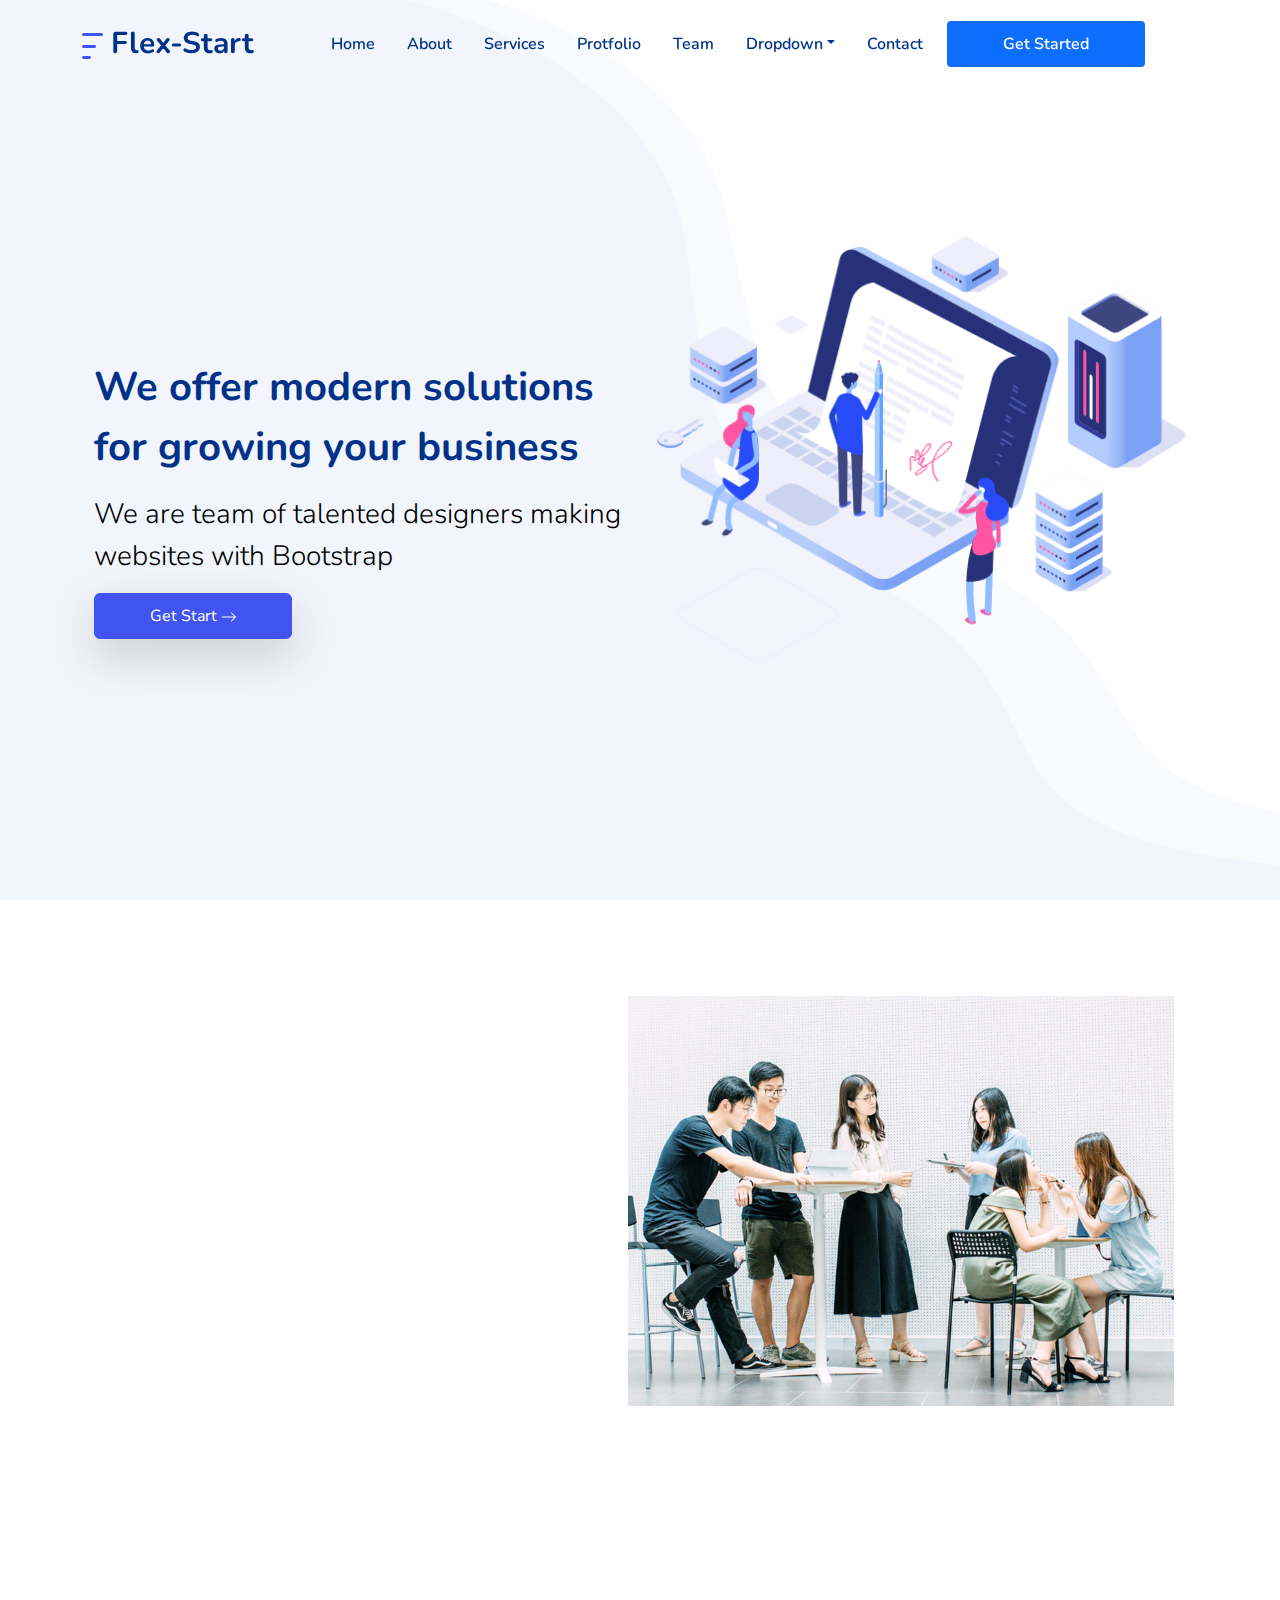
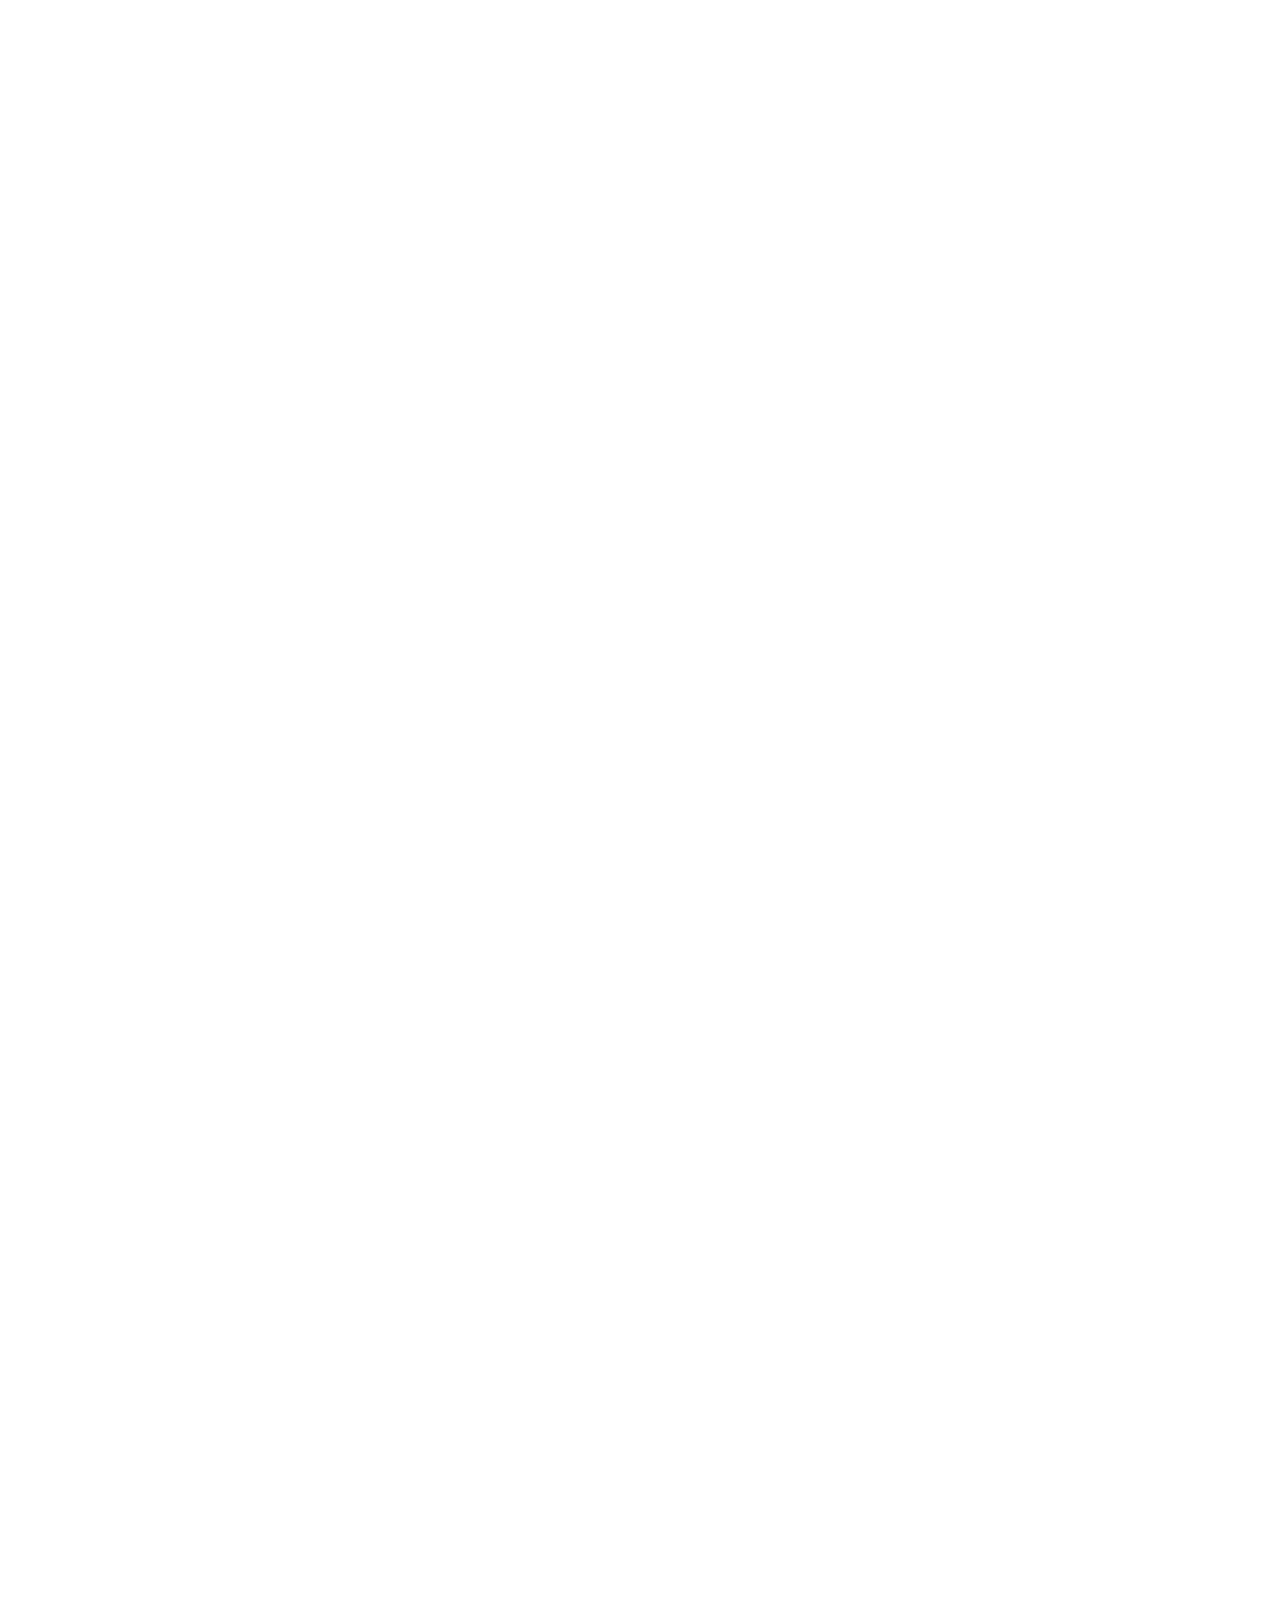
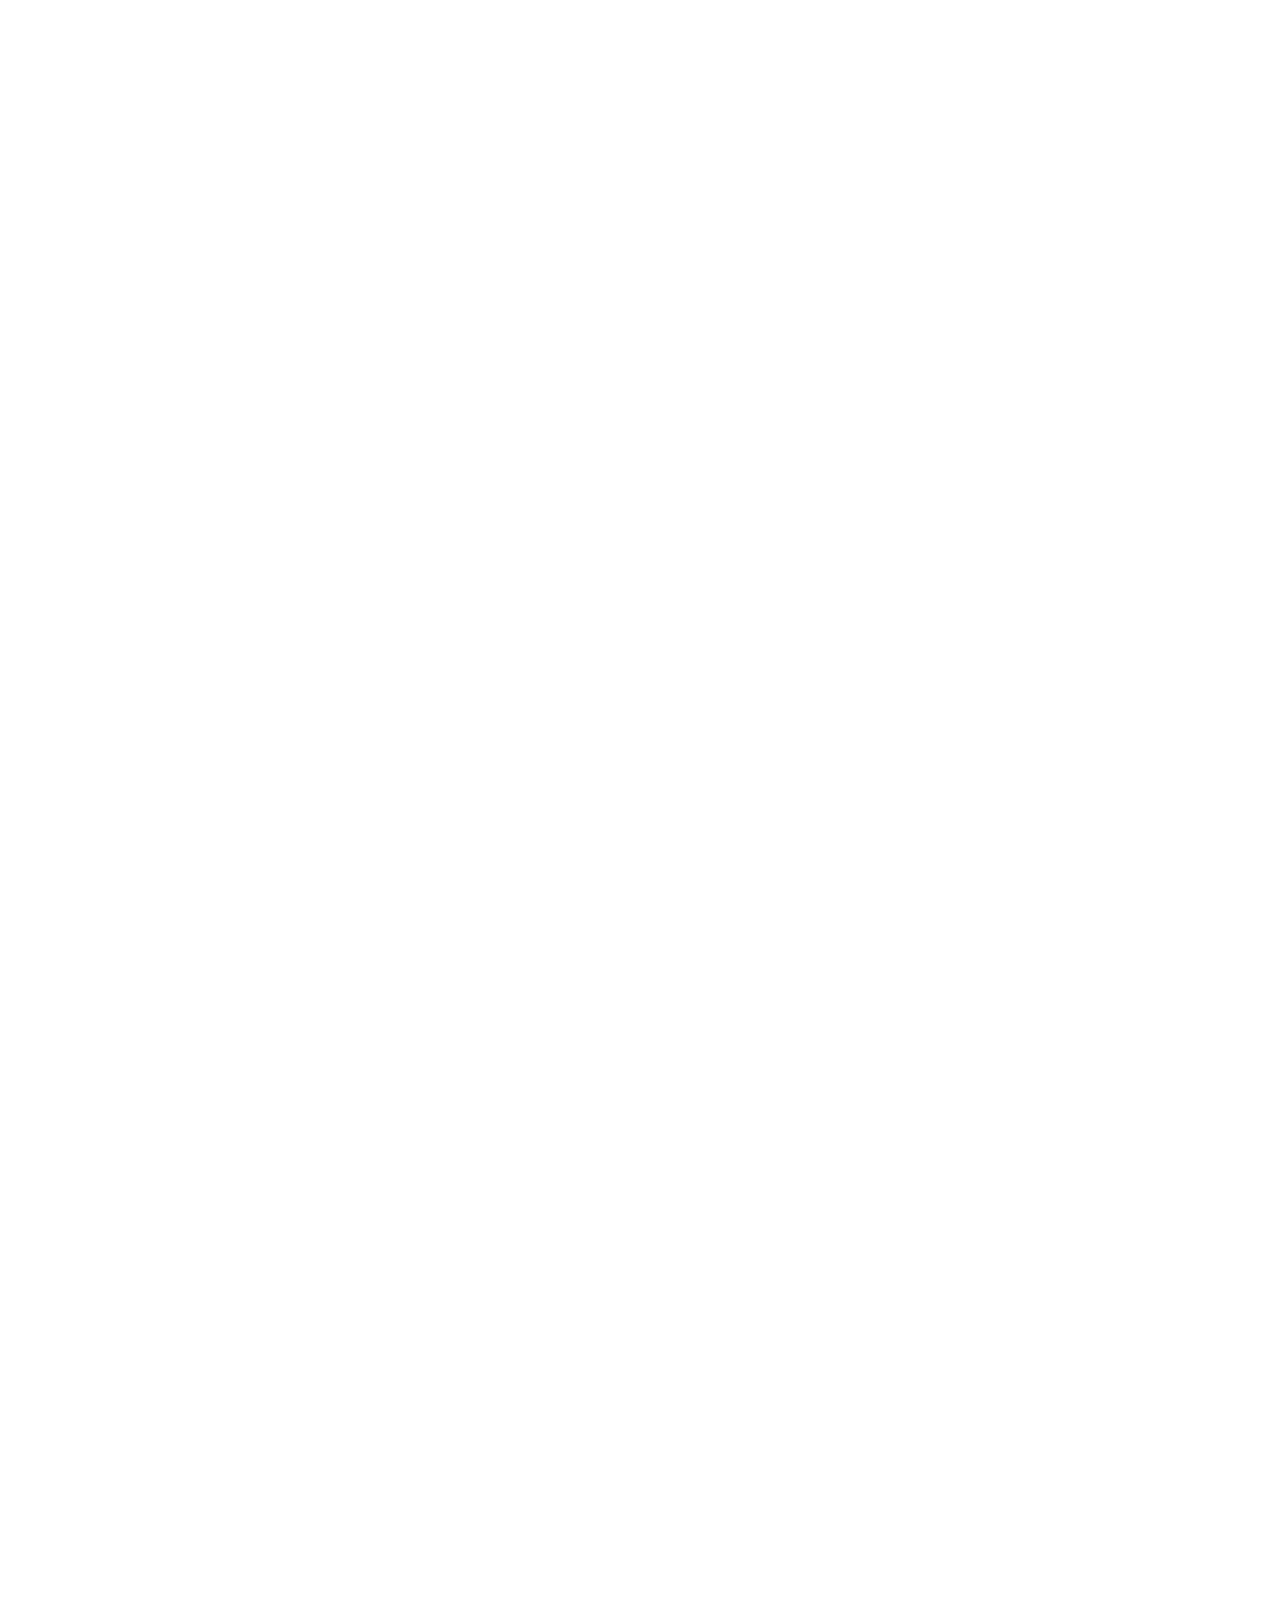
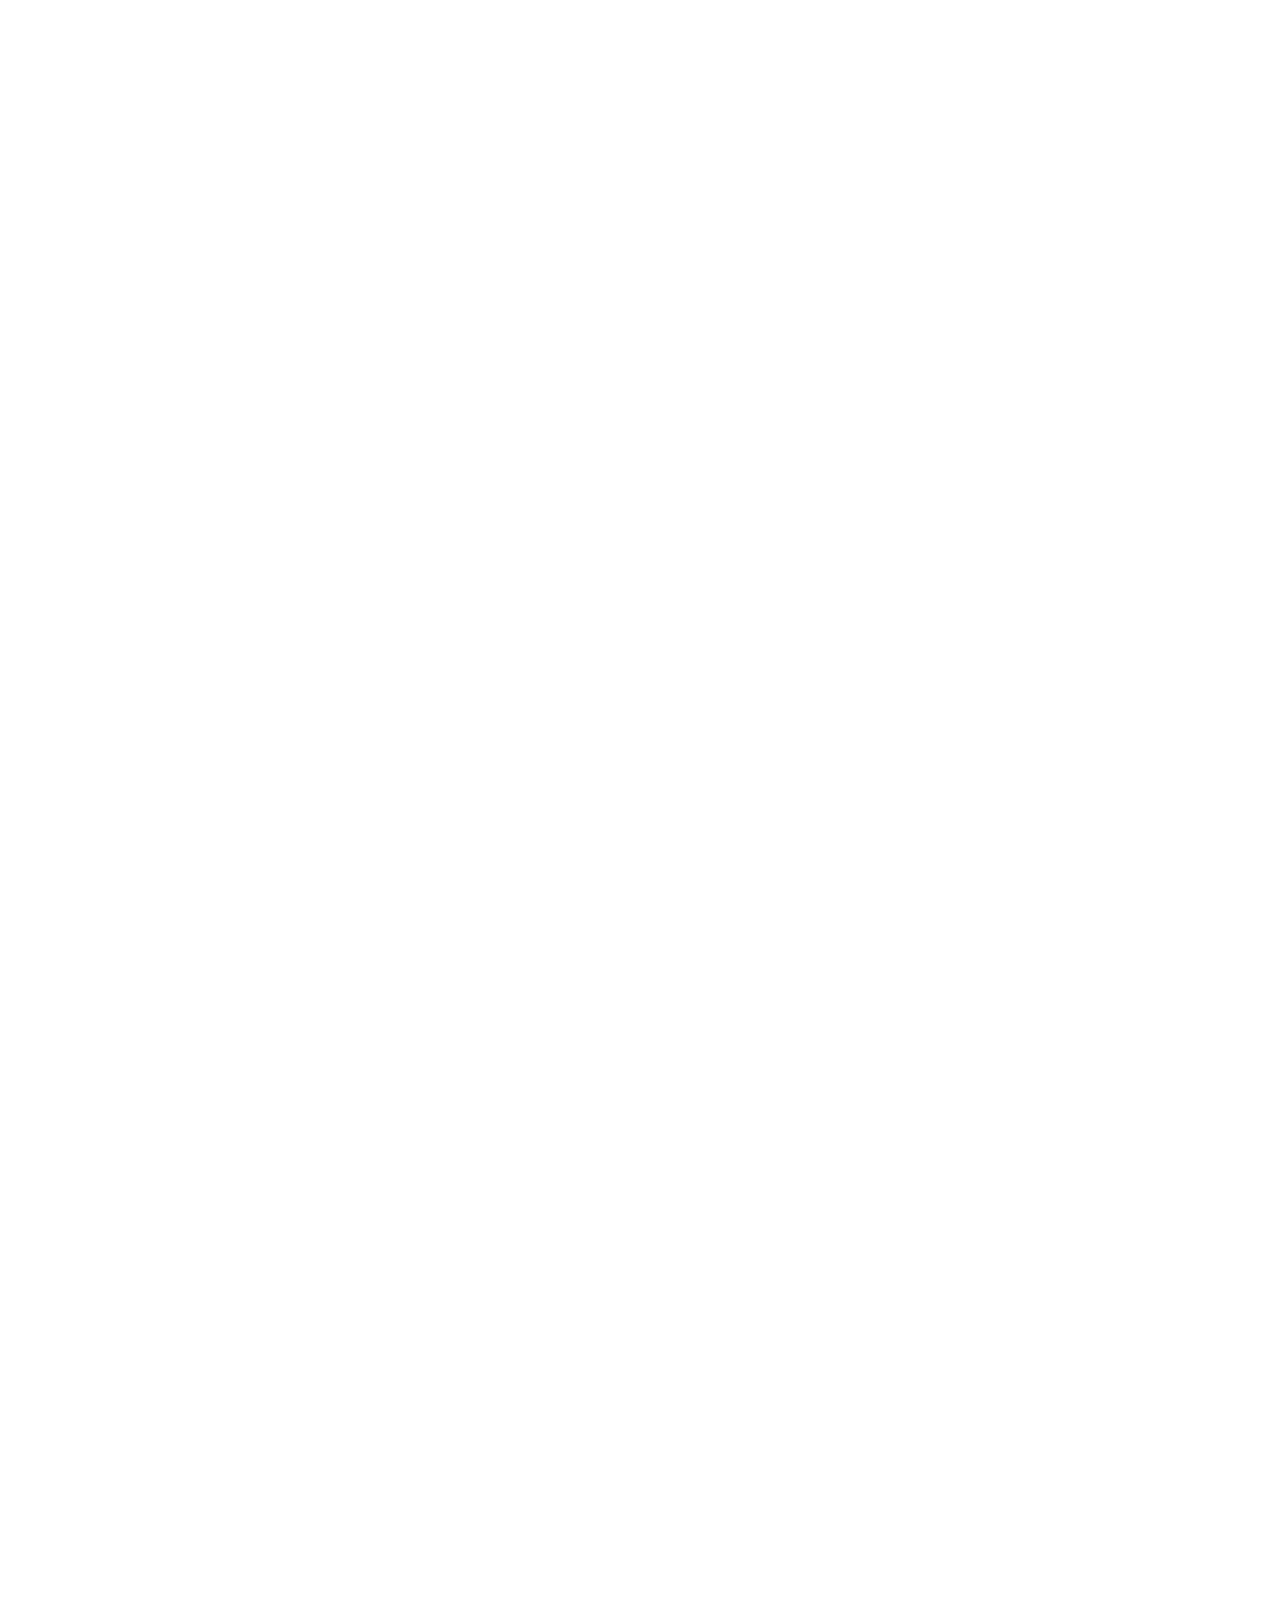
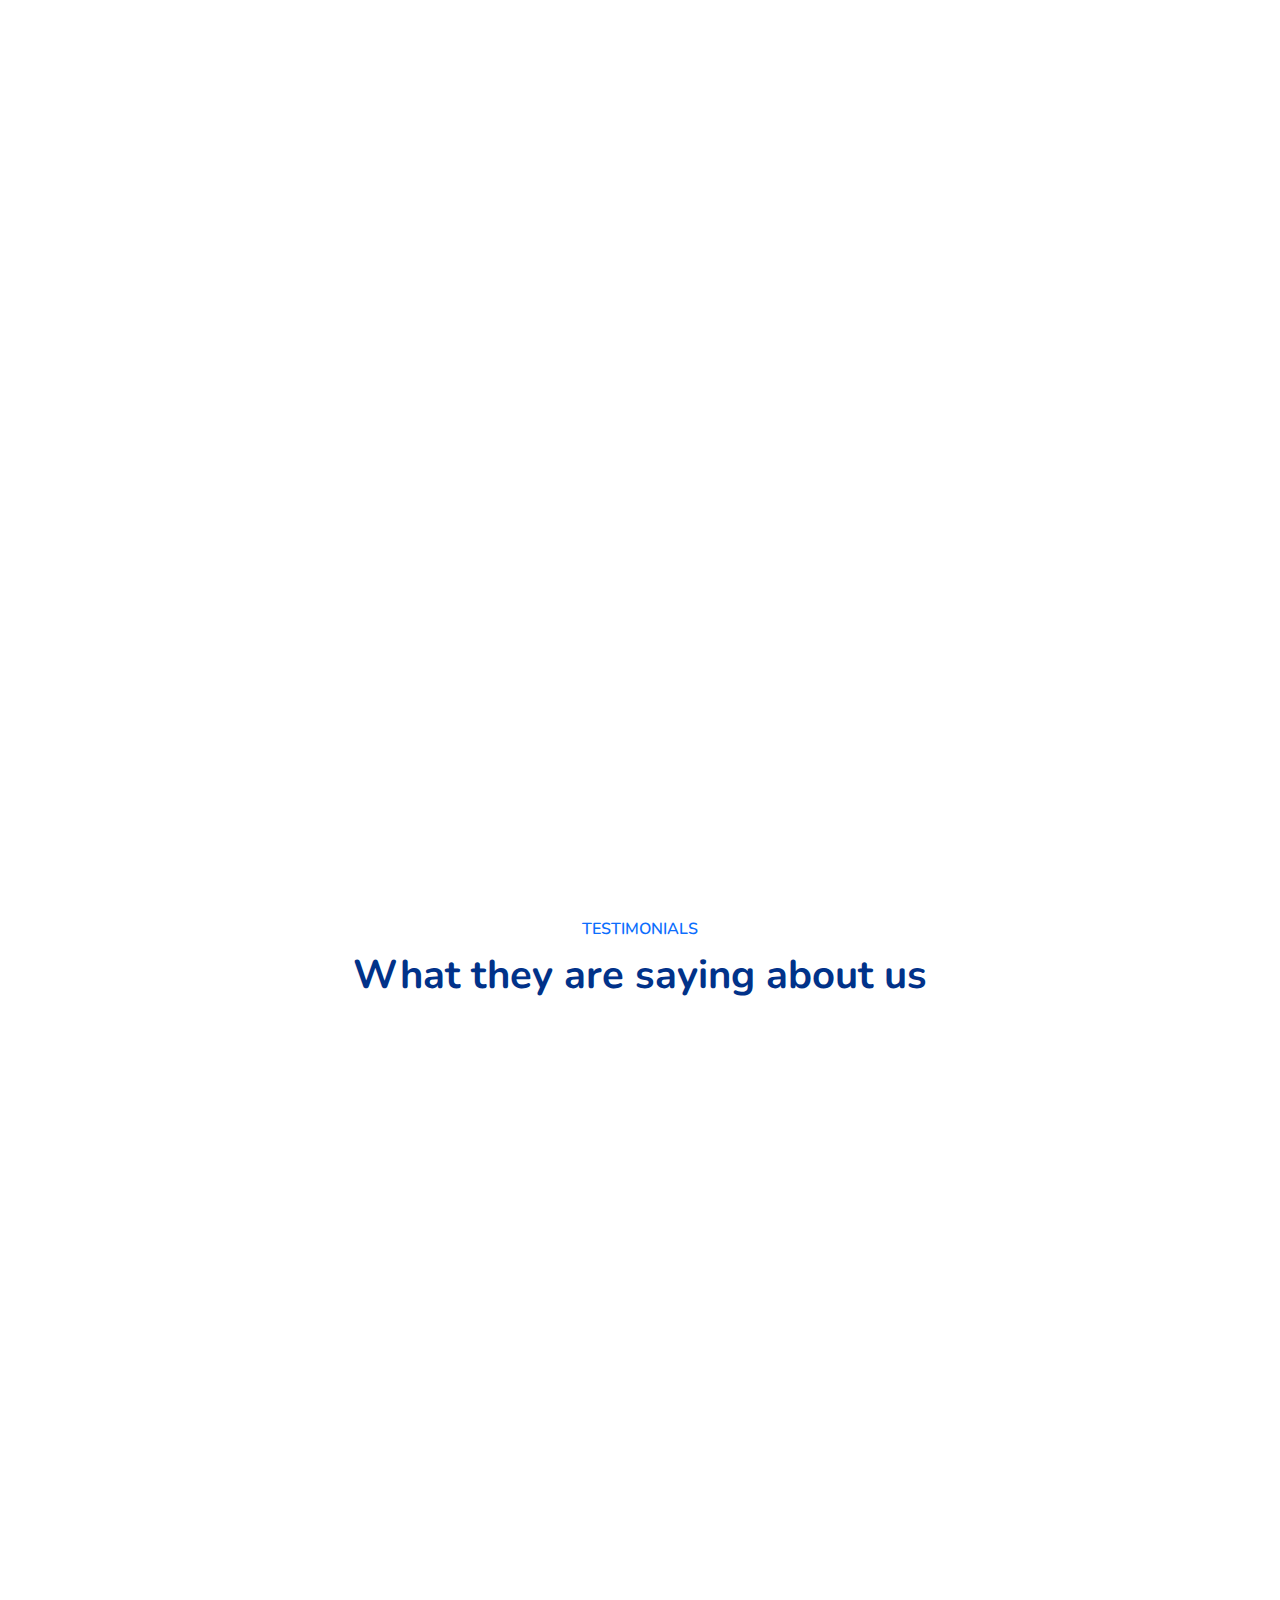
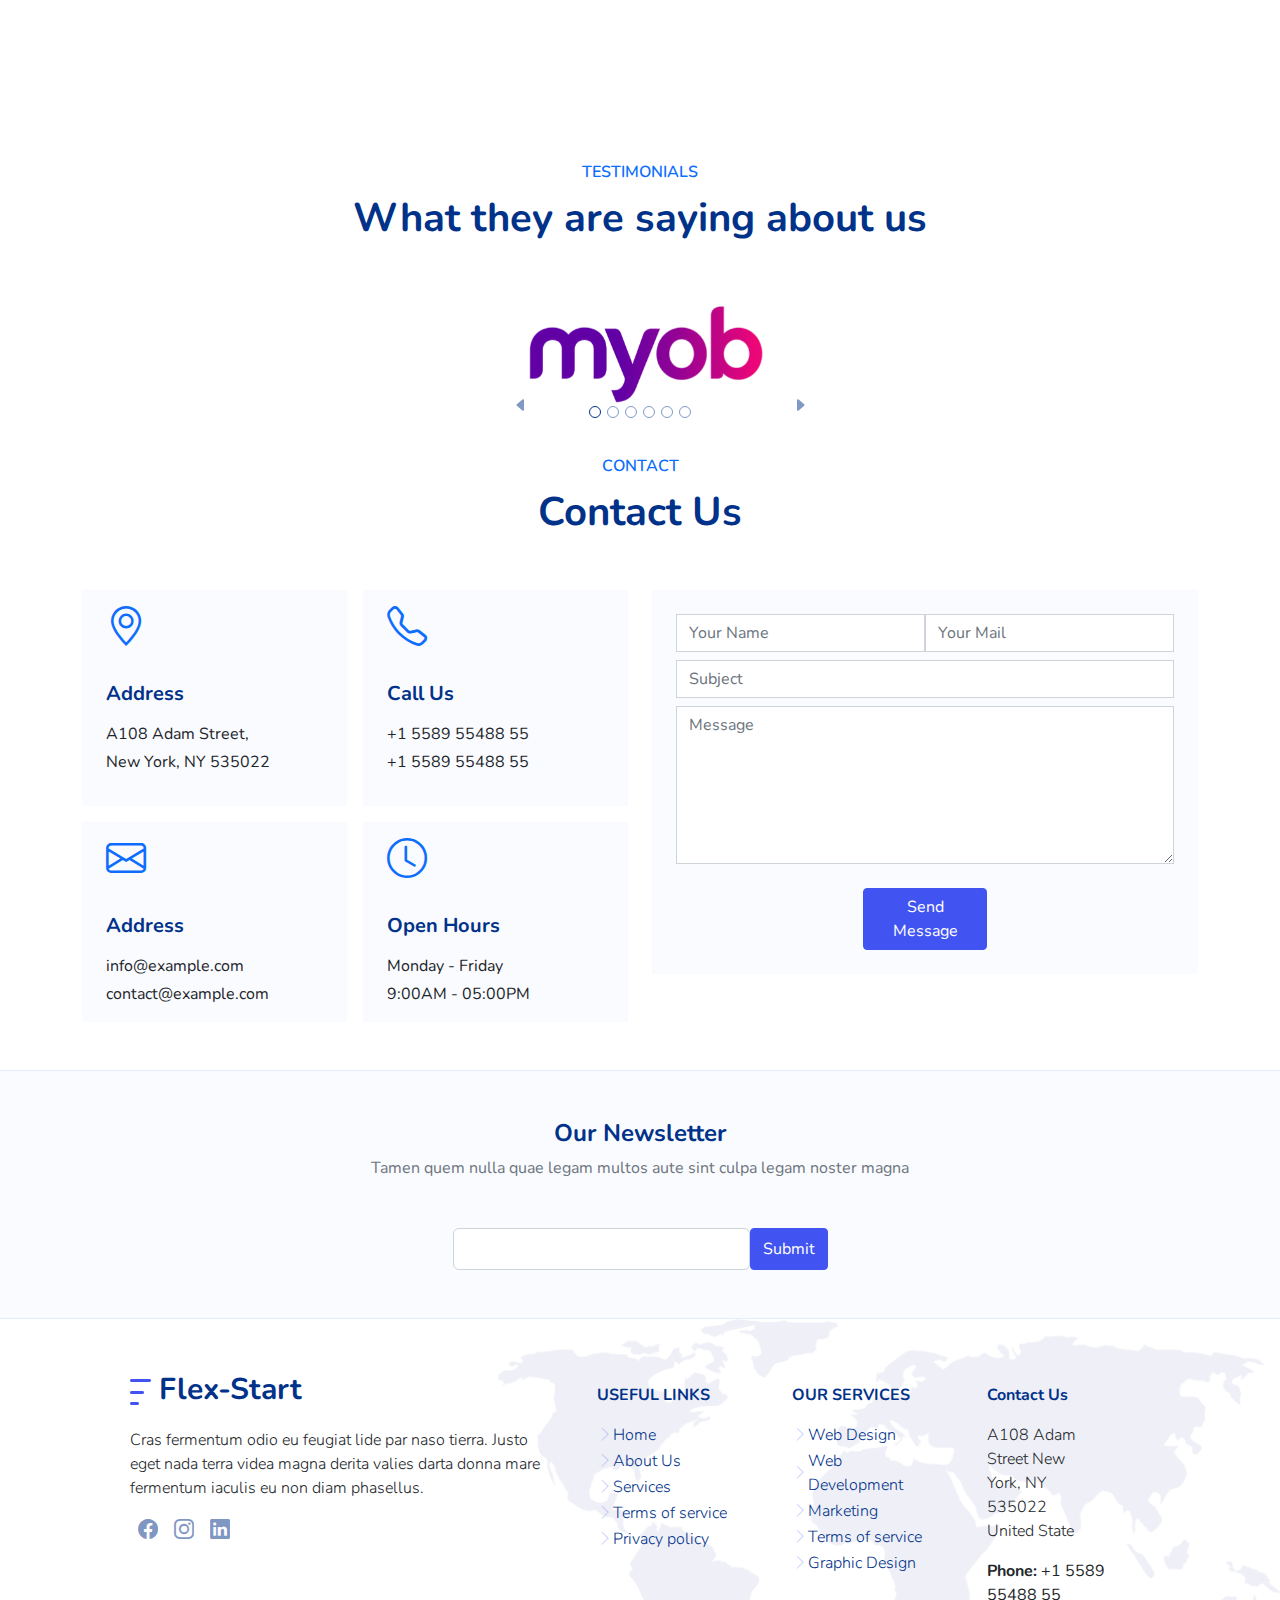
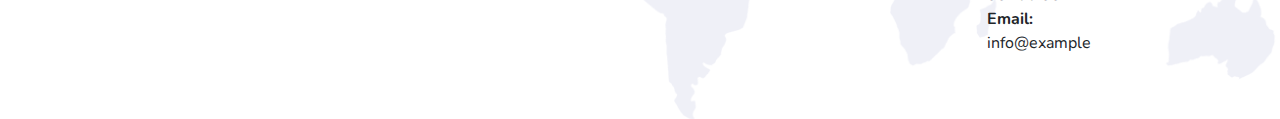
<file: index.html>
<!DOCTYPE html>
<html lang="en">
<head>
    <meta charset="UTF-8">
    <title>Bootstrap 5</title>
    <link href="https://cdn.jsdelivr.net/npm/bootstrap@5.2.0/dist/css/bootstrap.min.css" rel="stylesheet" integrity="sha384-gH2yIJqKdNHPEq0n4Mqa/HGKIhSkIHeL5AyhkYV8i59U5AR6csBvApHHNl/vI1Bx" crossorigin="anonymous">
  <link href="https://fonts.googleapis.com/css?family=Open+Sans:300,300i,400,400i,600,600i,700,700i|Nunito:300,300i,400,400i,600,600i,700,700i|Poppins:300,300i,400,400i,500,500i,600,600i,700,700i" rel="stylesheet">
  <link href="https://cdn.jsdelivr.net/npm/bootstrap-icons@1.3.0/font/bootstrap-icons.css" rel="stylesheet">

  <link rel="stylesheet" href="scss/main.css">
<link rel="stylesheet" href="style.css">

<link href="https://unpkg.com/aos@2.3.1/dist/aos.css" rel="stylesheet">





  </head>

<body>
  <a href="#" class="position-fixed bottom-0 d-flex justify-content-center align-items-center end-0 m-3 bg-primary p-2 px-3 rounded-2 scrollbutton" style="
  z-index: 2;
  transition: 1s;
 opacity: 0;">
  <i class="bi bi-arrow-up text-white"></i>
 </a>
  <nav class="navbar navbar-expand-lg   p-3 fixed-top mb-5">
    <div class="container ">

   
        <a class="navbar-brand fw-bold text-dark" href="#">
          <img src="img/logo.png" style="width:21px height=26px" alt="">
          Flex-Start
        </a>
        <button class="navbar-toggler navbar-button  getstartabout border-0" type="button" data-bs-toggle="collapse" data-bs-target="#navbarSupportedContent" aria-controls="navbarSupportedContent" aria-expanded="false" aria-label="Toggle navigation">
          <span class="navbar-toggler-icon text-dark "></span>
        </button>
        <div class="collapse navbar-collapse" id="navbarSupportedContent">

        <ul class="navbar-nav me-auto mb-2 mb-lg-0 text-dark ms-auto align-items-center ">
          <li class="nav-item">
            <a class="nav-link fw-semibold mx-2 linkb" aria-current="page" href="#">Home</a>
          </li>
          <li class="nav-item">
            <a class="nav-link fw-semibold mx-2 linkb" href="#about">About</a>
          </li>
          <li class="nav-item">
            <a class="nav-link fw-semibold mx-2 linkb" href="#services">Services</a>
          </li>
          <li class="nav-item">
            <a class="nav-link fw-semibold mx-2  linkb" aria-current="page" href="#profolio">Protfolio</a>
          </li>
          <li class="nav-item">
            <a class="nav-link fw-semibold mx-2 linkb"  href="#team">Team</a>
          </li>
          <li class="nav-item dropdown">
            <a class="nav-link fw-semibold mx-2 text-dark  dropdown-toggle" data-bs-toggle="dropdown" href="#">Dropdown</a>
            <ul class="dropdown-menu">
              <li class=""><a href="#" class="dropdown-item text-dark">dropdown1</a></li>
              <li><a href="#" class="dropdown-item text-dark">dropdown2</a></li>
              <li><a href="#" class="dropdown-item text-dark">dropdown3</a></li>
            </ul>
          </li>   
          <li class="nav-item link">
            <a class="nav-link fw-semibold mx-2 " href="#contact">Contact</a>
          </li>     
        <li class="nav-item mx-2 "> 
          <button class="btn-primary bg-primary border-0 text-white rounded-1  px-4 text-nowrap fw-semibold my-auto get-start linkb">Get Started</button>

        </li>
        </ul>
   
      </div>
    </div>
    <div class="dropnav">

    </div>
  </nav>
  <section class="home d-flex justify-content-center align-items-center about ">
    <div class=" row container ">
    <div class=" d-flex flex-column col-lg-6 align-items-center align-items-lg-start  justify-content-lg-center mt-md-5 pt-md-5">
    <p class="fw-bold fs-1 lh-base text-dark  fw-bold frombottom frombottomanimationanimation" style="transition:1000ms !important ;">We offer modern solutions  for growing your business</p>
    <p class="text-black fs-3 fw-light frombottom frombottomanimationanimation" style="transition:1250ms !important ;">We are team of talented designers making websites with Bootstrap</p>
    <button class="btn btn-primary get-start shadow-lg  m-lg-0 m-5 frombottom frombottomanimationanimation"style="transition:1500ms !important ; ">Get Start <svg xmlns="http://www.w3.org/2000/svg" width="16" height="16" fill="currentColor" class="bi bi-arrow-right" viewBox="0 0 16 16">
      <path fill-rule="evenodd" d="M1 8a.5.5 0 0 1 .5-.5h11.793l-3.147-3.146a.5.5 0 0 1 .708-.708l4 4a.5.5 0 0 1 0 .708l-4 4a.5.5 0 0 1-.708-.708L13.293 8.5H1.5A.5.5 0 0 1 1 8z"/>
    </svg> </button>
  </div>
    <img class="col-lg-6 container m-lg-0 mt-3 imghomeanimation imghome" src="img/hero-img.png">
 
    </div>
  </section>
   <section class="About pt-5 mt-5 container my-5" id="about">
    <div class="row gap-0 container">
      <div class="col-12 col-lg-6  bg-light h-75 d-inline-block p-3 me-lg-0 align-self-center Aboutext"  data-aos="fade-right"
      data-aos-offset="300"
      data-aos-duration="1000"
      data-aos-easing="ease-in-sine" >
    <p class="text-primary fw-bold fs-6  ">WHO WE ARE</p>
    <p class="text-dark fw-bold fs-4 " >Expedita voluptas omnis cupiditate totam eveniet nobis sint iste. Dolores est repellat corrupti reprehenderit.</p>
    <p>Quisquam vel ut sint cum eos hic dolores aperiam. Sed deserunt et. Inventore et et dolor consequatur itaque ut voluptate sed et. Magnam nam ipsum tenetur suscipit voluptatum nam et est corrupti.</p>
    <button class="btn btn-primary get-start shadow-lg  m-lg-0 m-5 " >Get Start <svg xmlns="http://www.w3.org/2000/svg" width="16" height="16" fill="currentColor" class="bi bi-arrow-right" viewBox="0 0 16 16">
      <path fill-rule="evenodd" d="M1 8a.5.5 0 0 1 .5-.5h11.793l-3.147-3.146a.5.5 0 0 1 .708-.708l4 4a.5.5 0 0 1 0 .708l-4 4a.5.5 0 0 1-.708-.708L13.293 8.5H1.5A.5.5 0 0 1 1 8z"/>
    </svg> </button>
      </div>
    <img src="img/about.jpg" class="col-12 col-lg-6  ms-lg-0 p-0 "data-aos="fade-left"
    data-aos-anchor="#example-anchor"
    data-aos-offset="500"
    data-aos-duration="1000" alt="">

      </div>
    </div>
   </section>
   <section class="container-lg">
    <div class=" text-center valuessection " data-aos="fade-up"
     data-aos-duration="3000">
    <p class="text-primary fw-semibold ">Our Values</p>
    <p class="text-dark fw-bold h1 mb-3 ">Odit est perspiciatis laborum et dicta</p>
    </div>
    <div class="grid mb-5 ">
   <div class="g-col-lg-4 g-col-12 "  >
    <div class="box d-lg-flex flex-column align-items-center fs-4 shadow-sm gap-3 container p-5"data-aos="fade-up"
    data-aos-duration="1500" >
      <div class="w-100 h-75 d-flex justify-content-center">
    <img src="img/values-1.png "class="img-fluid "  alt="" >
      </div>
      <div>
    <p class="fw-bold text-dark text-center">Ad cupiditate sed est odio</p>
    <p class="text-center fs-6 m-1 fw-semibold ">Eum ad dolor et. Autem aut fugiat debitis voluptatem consequuntur sit. Et veritatis id.</p>
      </div> 
  </div>
   </div>
   <div class="g-col-lg-4 g-col-12 "  data-aos="fade-up"
   data-aos-duration="1750">
    <div class="box d-lg-flex flex-column align-items-center fs-4 shadow-sm gap-3 container p-5" >
      <div class="w-100 h-75 d-flex justify-content-center">
    <img src="img/values-2.png "class="img-fluid " alt="" >
      </div>
      <div class="h-25 w-100">
    <p class="fw-bold text-dark text-center">Voluptatem voluptatum alias </p>
    <p class="text-center fs-6 m-1 fw-semibold ">Repudiandae amet nihil natus in distinctio suscipit id. Doloremque ducimus ea sit non.    </p>
      </div> 
  </div>
   </div>
    <div class="g-col-lg-4 g-col-12 " data-aos="fade-up"
    data-aos-duration="2000" >
      <div class="box d-lg-flex flex-column align-items-center fs-4 shadow-sm gap-3 container p-5" >
        <div class="w-100 h-75 d-flex justify-content-center">
      <img src="img/values-3.png "class="img-fluid " alt="" >
        </div>
        <div class="h-25 w-100   ">
      <p class="fw-bold text-dark text-center Fugitsection">Fugit cupiditate alias nobis. </p>
      <p class="text-center fs-6 m-1 fw-semibold ">Quam rem vitae est autem molestias explicabo debitis sint. Vero aliquid .</p>
        </div>
    </div>
     </div>
   </div>
   <div class="mb-5 row numberss justify-content-between align-content-between container mx-auto  increasenumber  frombottom frombottomanimationanimation ">
    <div class="row col-lg-3 col-md-6  col-12 shadow-lg bg-white my-3 p-4 align-items-center">
      <i class="bi bi-emoji-smile text-primary col-3 h1 fs-1 d-flex justify-content-center align-items-center"></i>
    <div class="d-flex flex-column col-9">
      <p class="text-dark fw-bold fs-2  mb-0 num" data-goal="232">0</p>
      <p>Happy Clients</p>
    </div>
    </div>

    <div class="row col-lg-3 col-md-6  col-12 shadow-lg bg-white my-3 p-4 align-items-center">
      <i class="bi bi-journal-richtext col-3 h1 fs-1 d-flex justify-content-center align-items-center" style="color: #ee6c20;"></i>
    <div class="d-flex flex-column col-9">
      <p class="text-dark fw-bold fs-2  mb-0 num" data-goal="521">0</p>
      <p>Projects</p>
    </div>
    </div>

    <div class="row col-lg-3 col-md-6  col-12 shadow-lg bg-white my-3 p-4 align-items-center">
      <i class="bi bi-headset col-3 h1 fs-1 d-flex justify-content-center align-items-center" style="color: #15be56;"></i>    <div class="d-flex flex-column col-9">
      <p class="text-dark fw-bold fs-2  mb-0 num" data-goal="1463">0</p>
      <p>Hours Of Support </p>
    </div>
    </div>

    <div class="row col-lg-3 col-md-6  col-12 shadow-lg bg-white my-3 p-4 align-items-center">
      <i class="bi bi-people  col-3 h1 fs-1 d-flex justify-content-center align-items-center" style="color: #bb0852;"></i>
          <div class="d-flex flex-column col-9">
      <p class="text-dark fw-bold fs-2  mb-0 num" data-goal="15">0</p>
      <p>Hard Workers</p>
    </div>
    </div>

   </div>
   </section>




  <section class="features container mt-5"
  data-aos="fade-up"
     data-aos-duration="3000">
   <p class="text-primary fs-6 fw-semibold text-center mb-1">FEATURES</p>
   <p class="text-dark fs-1 fw-bold text-center">Laboriosam et omnis fuga quis dolor direda fara</p>
   <div class="row bg-white  mb-5">
    <img src="img/features.png" class="img-fluid col-lg-6 col-12 mt-5" alt=""  data-aos="fade-up"
    data-aos-duration="3000">

    <div class="checks row col-lg-6 col-12 align-content-around justify-content-between m-0 mt-5 "data-aos="fade-up"
    data-aos-duration="3000">


   <div class="d-flex flex-row col-lg-6 col-12 align-items-center shadow-sm p-4 eos ">
    <div class="bg-light p-1  px-2 my-auto border-1 rounded-3">
      <i class="bi bi-check h5 text-dark fw-bold fs-4"></i>
    </div>
    <p class="my-0 ms-1 text-dark fw-bold text-nowrap ps-2">Eos aspernatur rem </p>

   </div>
 


      <div class="d-flex flex-row col-lg-6 col-12 align-items-center shadow-sm p-4 eos">
       <div class="bg-light p-1  px-2 my-auto border-1 rounded-3">
         <i class="bi bi-check h5 text-dark fw-bold fs-4"></i>
       </div>
       <p class="my-0 ms-1 text-dark fw-bold text-nowrap ps-2">Eos aspernatur rem </p>
   
      </div>
       


        <div class="d-flex flex-row col-lg-6 col-12 align-items-center shadow-sm p-4 eos">
         <div class="bg-light p-1  px-2 my-auto border-1 rounded-3">
           <i class="bi bi-check h5 text-dark fw-bold fs-4"></i>
         </div>
         <p class="my-0 ms-1 text-dark fw-bold text-nowrap ps-2">Eos aspernatur rem </p>
     
        </div>
        


          <div class="d-flex flex-row col-lg-6 col-12 align-items-center shadow-sm p-4 eos">
           <div class="bg-light p-1  px-2 my-auto border-1 rounded-3">
             <i class="bi bi-check h5 text-dark fw-bold fs-4"></i>
           </div>
           <p class="my-0 ms-1 text-dark fw-bold text-nowrap ps-2">Eos aspernatur rem </p>
       
          </div>
           


            <div class="d-flex flex-row col-lg-6 col-12 align-items-center shadow-sm p-4 eos">
             <div class="bg-light p-1  px-2 my-auto border-1 rounded-3">
               <i class="bi bi-check h5 text-dark fw-bold fs-4"></i>
             </div>
             <p class="my-0 ms-1 text-dark fw-bold text-nowrap ps-2">Eos aspernatur rem </p>
         
            </div>
             


              <div class="d-flex flex-row col-lg-6 col-12 align-items-center shadow-sm p-4 eos">
               <div class="bg-light p-1  px-2 my-auto border-1 rounded-3">
                 <i class="bi bi-check h5 text-dark fw-bold fs-4 "></i>
               </div>
               <p class="my-0 ms-1 text-dark fw-bold text-nowrap ps-2">Eos aspernatur rem </p>
           
              </div>
               



                   </div>
   </div>
<div class="bt-5 row  "  data-aos="fade-up"
data-aos-duration="3000">
  <div class="col-lg-6 col-12 ">
    <p class="fs-2 text-dark fw-bold">Neque officiis dolore maiores et exercitationem quae est seda lidera pat claero</p>
    <div class="navbar navbar-expand navtab">
      <ul class="navbar-nav">
    <li class="nav-item"><a class="nav-link active fw-semibold fs-6">SAEPE FUGA </a> </li>
    <li class="nav-item"><a class="nav-link  fw-semibold fs-6">VOLUPTATES </a></li>
    <li class="nav-item"><a class="nav-link  fw-semibold fs-6">CORRUPTI</a></li>
      </ul>
      
    

    </div>
    <hr class="w-100 block m-0">

    <div class="d-flex flex-column d-none opacity-0 activetab tab mb-5">
      <p>Consequuntur inventore voluptates consequatur aut vel et. Eos doloribus expedita. Sapiente atque consequatur minima nihil quae aspernatur quo suscipit voluptatem.1</p>
      <div class=" d-flex flex-column">
        <div class="d-flex text-dark fw-bold fs-5 ">
          <i class="bi bi-check2 me-2"></i>
          <p class="mb-0">Repudiandae rerum velit modi et officia quasi facilis</p>
         </div>
      <p>Laborum omnis voluptates voluptas qui sit aliquam blanditiis. Sapiente minima commodi dolorum non eveniet magni quaerat nemo et.</p>
      </div> 
    </div>

    <div class="d-flex flex-column d-none opacity-0 tab mb-5">
      <p>Consequuntur inventore voluptates consequatur aut vel et. Eos doloribus expedita. Sapiente atque consequatur minima nihil quae aspernatur quo suscipit voluptatem.2</p>
      <div class=" d-flex flex-column">
        <div class="d-flex text-dark fw-bold fs-5 ">
          <i class="bi bi-check2 me-2"></i>
          <p class="mb-0">Repudiandae rerum velit modi et officia quasi facilis</p>
         </div>
      <p>Laborum omnis voluptates voluptas qui sit aliquam blanditiis. Sapiente minima commodi dolorum non eveniet magni quaerat nemo et .</p>
      </div> 
    </div>

    <div class="d-flex flex-column d-none opacity-0 tab mb-5">
      <p>Consequuntur inventore voluptates consequatur aut vel et. Eos doloribus expedita. Sapiente atque consequatur minima nihil quae aspernatur quo suscipit voluptatem.3</p>
      <div class=" d-flex flex-column">
        <div class="d-flex text-dark fw-bold fs-5 ">
          <i class="bi bi-check2 me-2"></i>
          <p class="mb-0">Repudiandae rerum velit modi et officia quasi facilis</p>
         </div>
      <p>Laborum omnis voluptates voluptas qui sit aliquam blanditiis. Sapiente minima commodi dolorum non eveniet magni quaerat nemo et.</p>
      </div> 
    </div>
    

  </div>
  <img src="img/features-2.png" class="col-lg-6 col-12" alt="">

</div>


   <p class="text-dark fs-1 fw-bold text-center my-5">Ratione mollitia eos ab laudantium rerum beatae quo</p>
   <div class="row mt-5">
   <img src="img/features-3.png" class="img-fluid col-lg-4 col-12" alt="">
   <div class="col-lg-8 col-12 row">
    <div class="d-flex col-md-6 col-12 ">
      <i class="bi bi-graph-up text-dark h1 fs-1 align-self-start me-3 pt-0 "></i>
      <div class="d-flex flex-column align-content-between ">
        <p class="text-dark fw-bold fs-5 m-1">Corporis voluptates sit</p>
        <p class="text-muted">Consequuntur sunt aut quasi enim aliquam quae harum pariatur laboris nisi ut aliquip</p>
      </div>
     </div>

     <div class="d-flex col-md-6 col-12 ">
      <i class="bi bi-broadcast text-dark h1 fs-1 align-self-start me-3 pt-0 "></i>
      <div class="d-flex flex-column align-content-between ">
        <p class="text-dark fw-bold fs-5 m-1">Ullamco laboris nisi</p>
        <p class="text-muted">Excepteur sint occaecat cupidatat non proident, sunt in culpa qui officia deserunt</p>
      </div>
     </div>

     <div class="d-flex col-md-6 col-12 ">
      <i class="bi bi-layers text-dark h1 fs-1 align-self-start me-3 pt-0 "></i>
      <div class="d-flex flex-column align-content-between ">
        <p class="text-dark fw-bold fs-5 m-1">Labore consequatur</p>
        <p class="text-muted">Consequuntur sunt aut quasi enim aliquam quae harum pariatur laboris nisi ut aliquip</p>
      </div>
     </div>

     <div class="d-flex col-md-6 col-12 ">
      <i class="bi bi-brush text-dark h1 fs-1 align-self-start me-3 pt-0 "></i>
      <div class="d-flex flex-column align-content-between ">
        <p class="text-dark fw-bold fs-5 m-1">Corporis voluptates sit</p>
        <p class="text-muted">Consequuntur sunt aut quasi enim aliquam quae harum pariatur laboris nisi ut aliquip</p>
      </div>
     </div>

     <div class="d-flex col-md-6 col-12 ">
      <i class="bi bi-star text-dark h1 fs-1 align-self-start me-3 pt-0 "></i>
      <div class="d-flex flex-column align-content-between ">
        <p class="text-dark fw-bold fs-5 m-1">Corporis voluptates sit</p>
        <p class="text-muted">Consequuntur sunt aut quasi enim aliquam quae harum pariatur laboris nisi ut aliquip</p>
      </div>
     </div>

     <div class="d-flex col-md-6 col-12 ">
      <i class="bi bi-command text-dark h1 fs-1 align-self-start me-3 pt-0 "></i>
      <div class="d-flex flex-column align-content-between ">
        <p class="text-dark fw-bold fs-5 m-1">Corporis voluptates sit</p>
        <p class="text-muted">Consequuntur sunt aut quasi enim aliquam quae harum pariatur laboris nisi ut aliquip</p>
      </div>
     </div>




   </div>
   </div>

   
  </section>
  <section class="services mt-5 container " id="services">
    <p class="text-primary fs-6 fw-semibold text-center mb-1 mt-5 frombottom frombottomanimationanimation">SERVICES</p>
    <p class="text-dark fs-1 fw-bold text-center frombottom frombottomanimationanimation">Veritatis et dolores facere numquam et praesentium</p>

    <div class="row justify-content-between sectioncards mb-5 frombottom frombottomanimationanimation">
      <div class="col-lg-4 col-md-6 col-12 d-flex flex-column justify-content-evenly shadow-sm  border-info border-bottom border-3 rounded-3 mb-5 my-0 py-0 bluesection">
        <div class="bg-info bg-opacity-50 m-auto py-4 px-4 rounded-2 my-4 bac">
          <i class="bi bi-chat-right-dots text-info fs-1" style="
    font-size: 36px !important;
"></i>
        </div>  
     <p class="text-center fw-bold text-black fs-3 mb-4">Nesciunt Mete</p>
     <p class="text-center text-muted mb-4 py-3">Provident nihil minus qui consequatur non omnis maiores. Eos accusantium minus dolores iure perferendis tempore et consequatur.</p>
     <p class="text-center text-info fw-bold fs-6 mb-5"><a href="#" class="text-warning text-decoration-none">Read More</a>  <svg xmlns="http://www.w3.org/2000/svg" width="16" height="16" fill="currentColor" class="bi bi-arrow-right" viewBox="0 0 16 16">
      <path fill-rule="evenodd" d="M1 8a.5.5 0 0 1 .5-.5h11.793l-3.147-3.146a.5.5 0 0 1 .708-.708l4 4a.5.5 0 0 1 0 .708l-4 4a.5.5 0 0 1-.708-.708L13.293 8.5H1.5A.5.5 0 0 1 1 8z"></path>
    </svg></p>

      </div>


      <div class="col-lg-4 col-md-6 col-12 d-flex flex-column justify-content-evenly shadow-sm  border-success border-bottom border-3 rounded-3 mb-5 my-0 py-0 greensection">
        <div class="bg-success bg-opacity-50 m-auto py-4 px-4 rounded-2 my-4 bac">
          <i class="bi bi-chat-right-dots text-success fs-1" style="
    font-size: 36px !important;
"></i>
        </div>  
     <p class="text-center fw-bold text-black fs-3 mb-4">Eosle Commodi</p>
     <p class="text-center text-muted mb-4 py-3">Ut autem aut autem non a. Sint sint sit facilis nam iusto sint. Libero corrupti neque eum hic non ut nesciunt dolorem.</p>
     <p class="text-center text-success fw-bold fs-6 mb-5"><a href="#" class="text-warning text-decoration-none">Read More</a> <svg xmlns="http://www.w3.org/2000/svg" width="16" height="16" fill="currentColor" class="bi bi-arrow-right" viewBox="0 0 16 16">
      <path fill-rule="evenodd" d="M1 8a.5.5 0 0 1 .5-.5h11.793l-3.147-3.146a.5.5 0 0 1 .708-.708l4 4a.5.5 0 0 1 0 .708l-4 4a.5.5 0 0 1-.708-.708L13.293 8.5H1.5A.5.5 0 0 1 1 8z"></path>
    </svg></p>

      </div>


      <div class="col-lg-4 col-md-6 col-12 d-flex flex-column justify-content-evenly shadow-sm  border-warning border-bottom border-3 rounded-3 mb-5 my-0 py-0 orangesection">
        <div class="bg-warning bg-opacity-50 m-auto py-4 px-4 rounded-2 my-4 bac">
          <i class="bi bi-chat-right-dots text-warning fs-1" style="
    font-size: 36px !important;
"></i>
        </div>  
     <p class="text-center fw-bold text-black fs-3 mb-4">Ledo Markt</p>
     <p class="text-center text-muted mb-4 py-3">Ut excepturi voluptatem nisi sed. Quidem fuga consequatur. Minus ea aut. Vel qui id voluptas adipisci eos earum corrupti.</p>
     <p class="text-center text-warning fw-bold fs-6 mb-5"> <a href="#" class="text-warning text-decoration-none">Read More</a>   <svg xmlns="http://www.w3.org/2000/svg" width="16" height="16" fill="currentColor" class="bi bi-arrow-right" viewBox="0 0 16 16">
      <path fill-rule="evenodd" d="M1 8a.5.5 0 0 1 .5-.5h11.793l-3.147-3.146a.5.5 0 0 1 .708-.708l4 4a.5.5 0 0 1 0 .708l-4 4a.5.5 0 0 1-.708-.708L13.293 8.5H1.5A.5.5 0 0 1 1 8z"></path>
    </svg></p>

      </div>


      <div class="col-lg-4 col-md-6 col-12 d-flex flex-column justify-content-evenly shadow-sm  border-warning border-bottom border-3 rounded-3 mb-5 my-0 py-0 redsection">
        <div class="bg-warning bg-opacity-50 m-auto py-4 px-4 rounded-2 my-4 bac">
          <i class="bi bi-chat-right-dots text-danger fs-1" style="
    font-size: 36px !important;
"></i>
        </div>  
     <p class="text-center fw-bold text-black fs-3 mb-4">Asperiores Commodi</p>
     <p class="text-center text-muted mb-4 py-3">Non et temporibus minus omnis sed dolor esse consequatur. Cupiditate sed error ea fuga sit provident adipisci neque.</p>
     <p class="text-center text-danger fw-bold fs-6 mb-5" ><a href="#" class="text-warning text-decoration-none">Read More</a>  <svg xmlns="http://www.w3.org/2000/svg" width="16" height="16" fill="currentColor" class="bi bi-arrow-right" viewBox="0 0 16 16">
      <path fill-rule="evenodd" d="M1 8a.5.5 0 0 1 .5-.5h11.793l-3.147-3.146a.5.5 0 0 1 .708-.708l4 4a.5.5 0 0 1 0 .708l-4 4a.5.5 0 0 1-.708-.708L13.293 8.5H1.5A.5.5 0 0 1 1 8z"></path>
    </svg></p>

      </div>

      <div class="col-lg-4 col-md-6 col-12 d-flex flex-column justify-content-evenly shadow-sm  border-warning border-bottom border-3 rounded-3 mb-5 my-0 py-0 movsection">
        <div class="bg-warning bg-opacity-50 m-auto py-4 px-4 rounded-2 my-4 bac">
          <i class="bi bi-chat-right-dots text-danger fs-1" style="
    font-size: 36px !important;
"></i>
        </div>  
     <p class="text-center fw-bold text-black fs-3 mb-4">Velit Doloremque.</p>
     <p class="text-center text-muted mb-4 py-3">Cumque et suscipit saepe. Est maiores autem enim facilis ut aut ipsam corporis aut. Sed animi at autem alias eius labore.</p>
     <p class="text-center  fw-bold fs-6 mb-5"><a href="#" class="text-warning text-decoration-none">Read More</a>e   <svg xmlns="http://www.w3.org/2000/svg" width="16" height="16" fill="currentColor" class="bi bi-arrow-right" viewBox="0 0 16 16">
      <path fill-rule="evenodd" d="M1 8a.5.5 0 0 1 .5-.5h11.793l-3.147-3.146a.5.5 0 0 1 .708-.708l4 4a.5.5 0 0 1 0 .708l-4 4a.5.5 0 0 1-.708-.708L13.293 8.5H1.5A.5.5 0 0 1 1 8z"></path>
    </svg></p>

      </div>

      <div class="col-lg-4 col-md-6 col-12 d-flex flex-column justify-content-evenly shadow-sm  border-warning border-bottom border-3 rounded-3 mb-5 my-0 py-0 pursection">
        <div class="bg-warning bg-opacity-50 m-auto py-4 px-4 rounded-2 my-4 bac">
          <i class="bi bi-chat-right-dots text-danger fs-1" style="
    font-size: 36px !important;
"></i>
        </div>  
     <p class="text-center fw-bold text-black fs-3 mb-4">Dolori Architecto</p>
     <p class="text-center text-muted mb-4 py-3">Hic molestias ea quibusdam eos. Fugiat enim doloremque aut neque non et debitis iure. Corrupti recusandae ducimus enim.</p>
     <p class="text-center  fw-bold fs-6 mb-5"><a href="#" class="text-warning text-decoration-none">Read More</a>  <svg xmlns="http://www.w3.org/2000/svg" width="16" height="16" fill="currentColor" class="bi bi-arrow-right" viewBox="0 0 16 16">
      <path fill-rule="evenodd" d="M1 8a.5.5 0 0 1 .5-.5h11.793l-3.147-3.146a.5.5 0 0 1 .708-.708l4 4a.5.5 0 0 1 0 .708l-4 4a.5.5 0 0 1-.708-.708L13.293 8.5H1.5A.5.5 0 0 1 1 8z"></path>
    </svg></p>

      </div>
    </div>

    <p class="text-primary fs-6 fw-semibold text-center mb-1 mt-5" data-aos="fade-up"
    data-aos-duration="3000">PRICING</p>
    <p class="text-dark fs-1 fw-bold text-center" data-aos="fade-up"
    data-aos-duration="3000">Check our Pricing</p>

    <div class="grid mt-3 mb-5" data-aos="fade-up"
    data-aos-duration="3000">
      <div class="g-col-lg-3 g-col-md-6 g-col-12 shadow-sm d-flex flex-column p-5 servicesprice  bg-white">
        <p class="fs-5 fw-bold text-info text-center">Free Plan</p>
        <p class="text-muted fs-5 text-center text-light"><span class="text-black fw-bolder fs-1 h-2 me-1"><sup class="me-1">$</sup>0</span>/MO</p>
      <img src="img/pricing-free.png" class="img-fluid mb-5 " alt="">
      <p class="text-dark text-center">Aida dere</p>
       <p  class="text-dark text-center"> Nec feugiat nisl</p>
      <p  class="text-dark text-center">  Nulla at volutpat dola</p>
      <p class="text-muted text-decoration-line-through text-center">  Pharetra massa</p>
       <p class="text-muted text-decoration-line-through text-center"> Massa ultricies mi </p>
        <button class="btn btn-outline-primary rounded-bill btn-cen my-3  align-self-center rounded-pill px-5 py-2 fw-semibold"><a href="#">Buy Now</a></button>
      </div>

      <div class="g-col-lg-3 g-col-md-6 g-col-12 shadow-sm d-flex flex-column p-5 servicesprice bg-white">
        <p class="fs-5 fw-bold text-info text-center greencolor">Starter Plan</p>
        <p class="text-muted fs-5 text-center text-light"><span class="text-black fw-bolder fs-1 h-2 me-1"><sup class="me-1">$</sup>19</span>/MO</p>
      <img src="img/pricing-starter.png" class="img-fluid mb-5 " alt="">
      <p class="text-dark text-center">Aida dere</p>
       <p  class="text-dark text-center"> Nec feugiat nisl</p>
      <p  class="text-dark text-center">  Nulla at volutpat dola</p>
      <p class="text-dark text-center">  Pharetra massa</p>
       <p class="text-muted text-decoration-line-through text-center"> Massa ultricies mi </p>
        <button class="btn btn-outline-primary rounded-bill btn-cen my-3  align-self-center rounded-pill px-5 py-2 fw-semibold"><a href="#">Buy Now</a></button>
      </div>


      <div class="g-col-lg-3 g-col-md-6 g-col-12 shadow-sm d-flex flex-column p-5 servicesprice bg-white">
        <p class="fs-5 fw-bold text-info text-center orangecolor">Business Plan</p>
        <p class="text-muted fs-5 text-center text-light"><span class="text-black fw-bolder fs-1 h-2 me-1"><sup class="me-1">$</sup>29</span>/MO</p>
      <img src="img/pricing-business.png" class="img-fluid mb-5 " alt="">
      <p class="text-dark text-center">Aida dere</p>
       <p  class="text-dark text-center"> Nec feugiat nisl</p>
      <p  class="text-dark text-center">  Nulla at volutpat dola</p>
      <p class="text-dark text-center">  Pharetra massa</p>
       <p class="text-dark text-center"> Massa ultricies mi </p>
        <button class="btn btn-outline-primary rounded-bill btn-cen my-3  align-self-center rounded-pill px-5 py-2 fw-semibold"><a href="#">Buy Now</a></button>
      </div>

     
      <div class="g-col-lg-3 g-col-md-6 g-col-12 shadow-sm d-flex flex-column p-5 servicesprice bg-white">
        <p class="fs-5 fw-bold text-info text-center pinkcolor">Ultimate Plan</p>
        <p class="text-muted fs-5 text-center text-light"><span class="text-black fw-bolder fs-1 h-2 me-1"><sup class="me-1">$</sup>29</span>/MO</p>
      <img src="img/pricing-ultimate.png" class="img-fluid mb-5 " alt="">
      <p class="text-dark text-center">Aida dere</p>
       <p  class="text-dark text-center"> Nec feugiat nisl</p>
      <p  class="text-dark text-center">  Nulla at volutpat dola</p>
      <p class="text-dark text-center">  Pharetra massa</p>
       <p class="text-dark text-center"> Massa ultricies mi </p>
        <button class="btn btn-outline-primary rounded-bill btn-cen my-3  align-self-center rounded-pill px-5 py-2 fw-semibold"><a href="#">Buy Now</a></button>
      </div>
    </div>
    <p class="text-primary fs-6 fw-semibold text-center mb-1 mt-5" data-aos="fade-up"
    data-aos-duration="3000">F.A.Q</p>
    <p class="text-dark fs-1 fw-bold text-center mb-5" data-aos="fade-up"
    data-aos-duration="3000">Frequently Asked Questions</p>
    

    <div class="accordion accordion-flush  row mb-5" id="accordionFlushExample" data-aos="fade-up"
    data-aos-duration="3000">
      <div class="col-lg-6 col-12">
      <div class="accordion-item  ">
        <h2 class="accordion-header" id="flush-headingOne">
          <button class="accordion-button collapsed" type="button" data-bs-toggle="collapse" data-bs-target="#flush-collapseOne" aria-expanded="false" aria-controls="flush-collapseOne">
            Non consectetur a erat nam at lectus urna duis?
          </button>
        </h2>
        <div id="flush-collapseOne" class="accordion-collapse collapse" aria-labelledby="flush-headingOne" data-bs-parent="#accordionFlushExample">
          <div class="accordion-body">Feugiat pretium nibh ipsum consequat. Tempus iaculis urna id volutpat lacus laoreet non curabitur gravida. Venenatis lectus magna fringilla urna porttitor rhoncus dolor purus non.</div>
        </div>
      </div>
      <div class="accordion-item  ">
        <h2 class="accordion-header" id="flush-headingTwo">
          <button class="accordion-button collapsed" type="button" data-bs-toggle="collapse" data-bs-target="#flush-collapseTwo" aria-expanded="false" aria-controls="flush-collapseTwo">
            Feugiat scelerisque varius morbi enim nunc faucibus a pellentesque?
          </button>
        </h2>
        <div id="flush-collapseTwo" class="accordion-collapse collapse" aria-labelledby="flush-headingTwo" data-bs-parent="#accordionFlushExample">
          <div class="accordion-body">Dolor sit amet consectetur adipiscing elit pellentesque habitant morbi. Id interdum velit laoreet id donec ultrices. Fringilla phasellus faucibus scelerisque eleifend donec pretium. Est pellentesque elit ullamcorper dignissim. Mauris ultrices eros in cursus turpis massa tincidunt dui.</div>
        </div>
      </div>
      <div class="accordion-item   ">
        <h2 class="accordion-header" id="flush-headingThree">
          <button class="accordion-button collapsed" type="button" data-bs-toggle="collapse" data-bs-target="#flush-collapseThree" aria-expanded="false" aria-controls="flush-collapseThree">
            Dolor sit amet consectetur adipiscing elit pellentesque habitant morbi?
          </button>
        </h2>
        <div id="flush-collapseThree" class="accordion-collapse collapse" aria-labelledby="flush-headingThree" data-bs-parent="#accordionFlushExample">
          <div class="accordion-body">Eleifend mi in nulla posuere sollicitudin aliquam ultrices sagittis orci. Faucibus pulvinar elementum integer enim. Sem nulla pharetra diam sit amet nisl suscipit. Rutrum tellus pellentesque eu tincidunt. Lectus urna duis convallis convallis tellus. Urna molestie at elementum eu facilisis sed odio morbi quis</div>
        </div>
      </div>
      </div>
      
     <div class="col-lg-6 col-12">
      <div class="accordion-item   ">
        <h2 class="accordion-header" id="flush-headingFour">
          <button class="accordion-button collapsed" type="button" data-bs-toggle="collapse" data-bs-target="#flush-collapseFour" aria-expanded="false" aria-controls="flush-collapseFour">
            Ac odio tempor orci dapibus. Aliquam eleifend mi in nulla?
          </button>
        </h2>
        <div id="flush-collapseFour" class="accordion-collapse collapse" aria-labelledby="flush-headingFour" data-bs-parent="#accordionFlushExample">
          <div class="accordion-body">Dolor sit amet consectetur adipiscing elit pellentesque habitant morbi. Id interdum velit laoreet id donec ultrices. Fringilla phasellus faucibus scelerisque eleifend donec pretium. Est pellentesque elit ullamcorper dignissim. Mauris ultrices eros in cursus turpis massa tincidunt dui.</div>
        </div>
      </div>

      <div class="accordion-item   ">
        <h2 class="accordion-header" id="flush-headingFive">
          <button class="accordion-button collapsed" type="button" data-bs-toggle="collapse" data-bs-target="#flush-collapseFive" aria-expanded="false" aria-controls="flush-collapseFive">
            Tempus quam pellentesque nec nam aliquam sem et tortor consequat?
          </button>
        </h2>
        <div id="flush-collapseFive" class="accordion-collapse collapse" aria-labelledby="flush-headingFive" data-bs-parent="#accordionFlushExample">
          <div class="accordion-body">Molestie a iaculis at erat pellentesque adipiscing commodo. Dignissim suspendisse in est ante in. Nunc vel risus commodo viverra maecenas accumsan. Sit amet nisl suscipit adipiscing bibendum est. Purus gravida quis blandit turpis cursus in</div>
        </div>
      </div>


      <div class="accordion-item  ">
        <h2 class="accordion-header" id="flush-headingSix">
          <button class="accordion-button collapsed" type="button" data-bs-toggle="collapse" data-bs-target="#flush-collapseSix" aria-expanded="false" aria-controls="flush-collapseSix">
            Varius vel pharetra vel turpis nunc eget lorem dolor?
          </button>
        </h2>
        <div id="flush-collapseSix" class="accordion-collapse collapse" aria-labelledby="flush-headingSix" data-bs-parent="#accordionFlushExample">
          <div class="accordion-body">Laoreet sit amet cursus sit amet dictum sit amet justo. Mauris vitae ultricies leo integer malesuada nunc vel. Tincidunt eget nullam non nisi est sit amet. Turpis nunc eget lorem dolor sed. Ut venenatis tellus in metus vulputate eu scelerisque. Pellentesque diam volutpat commodo sed egestas egestas fringilla phasellus faucibus. Nibh tellus molestie nunc non blandit massa enim nec.</div>
        </div>
      </div>
    
    </div>


    </div>


  </section>
  <section class="protfolio mt-5 container" id="profolio">
    <p class="text-primary fs-6 fw-semibold text-center mb-1 mt-5" data-aos="fade-up"
    data-aos-duration="3000">PORTFOLIO</p>
    <p class="text-dark fs-1 fw-bold text-center mb-5" data-aos="fade-up"
    data-aos-duration="3000">Check our latest work</p>
    <div class="d-flex flex-column" data-aos="fade-up"
    data-aos-duration="3000">
      <div class="d-flex justify-content-center protfoliobuttons  ">
    <button class="btn btn-outline-primary rounded-pill m-3 px-3  " data-cat=".All">All</button>
    <button class="btn btn-outline-primary rounded-pill m-3 px-3 " data-cat=".App">App</button>
    <button class="btn btn-outline-primary rounded-pill m-3 px-3 " data-cat=".Card">Card</button>
    <button class="btn btn-outline-primary rounded-pill m-3 px-3" data-cat=".Web">Web</button>

      </div>

      <div class="grid gap-4 galler mb-5 ">
        <div class="g-col-md-6 g-col-lg-4 g-col-12 position-relative protfolioimg All App">
          <img src="img/portfolio/portfolio-1.jpg" class="img-fluid" alt="">
          <div class="d-flex flex-column justify-content-center align-items-center position-absolute top-0 start-0 w-100 h-100 bg-white bg-opacity-75 opacity-0">
           <h3 class="m-1 text-dark fw-bold">App1</h3>
           <p class="m-1 text-dark ">App</p>
           <div class="d-flex">
            <a href="protfolio.html" class=" m-1 d-flex justify-content-center align-items-center bg-primary rounded-circle px-3 py-1">
           <i class="bi bi-plus  text-white fs-4"></i>
            </a>
            <a href="protfolio.html" class="p-3 m-1 d-flex justify-content-center align-items-center bg-primary rounded-circle px-3">
           <i class="bi bi-link   text-white fs-4"></i>
            </a>
          </div>
         </div>
             </div>

             <div class="g-col-md-6 g-col-lg-4  g-col-12  position-relative protfolioimg All Web">
              <img src="img/portfolio/portfolio-2.jpg" class="img-fluid" alt="">
              <div class="d-flex flex-column justify-content-center align-items-center position-absolute top-0 start-0 w-100 h-100 bg-white bg-opacity-75 opacity-0">
               <h3 class="m-1 text-dark fw-bold">App1</h3>
               <p class="m-1 text-dark ">App</p>
               <div class="d-flex">
                <a href="protfolio.html" class=" m-1 d-flex justify-content-center align-items-center bg-primary rounded-circle px-3 py-1">
               <i class="bi bi-plus  text-white fs-4"></i>
                </a>
                <a href="protfolio.html" class="p-3 m-1 d-flex justify-content-center align-items-center bg-primary rounded-circle px-3">
               <i class="bi bi-link   text-white fs-4"></i>
                </a>
              </div>
             </div>
                 </div>

                 <div class="g-col-md-6 g-col-lg-4 g-col-12 position-relative protfolioimg All App">
                  <img src="img/portfolio/portfolio-3.jpg" class="img-fluid" alt="">
                  <div class="d-flex flex-column justify-content-center align-items-center position-absolute top-0 start-0 w-100 h-100 bg-white bg-opacity-75 opacity-0">
                   <h3 class="m-1 text-dark fw-bold">App1</h3>
                   <p class="m-1 text-dark ">App</p>
                   <div class="d-flex">
                    <a href="protfolio.html" class=" m-1 d-flex justify-content-center align-items-center bg-primary rounded-circle px-3 py-1">
                   <i class="bi bi-plus  text-white fs-4"></i>
                    </a>
                    <a href="protfolio.html" class="p-3 m-1 d-flex justify-content-center align-items-center bg-primary rounded-circle px-3">
                   <i class="bi bi-link   text-white fs-4"></i>
                    </a>
                  </div>
                 </div>
                     </div>

                     <div class="g-col-md-6 g-col-lg-4 g-col-12 position-relative protfolioimg All Card">
                      <img src="img/portfolio/portfolio-4.jpg" class="img-fluid" alt="">
                      <div class="d-flex flex-column justify-content-center align-items-center position-absolute top-0 start-0 w-100 h-100 bg-white bg-opacity-75 opacity-0">
                       <h3 class="m-1 text-dark fw-bold">App1</h3>
                       <p class="m-1 text-dark ">App</p>
                       <div class="d-flex">
                        <a href="protfolio.html" class=" m-1 d-flex justify-content-center align-items-center bg-primary rounded-circle px-3 py-1">
                       <i class="bi bi-plus  text-white fs-4"></i>
                        </a>
                        <a href="protfolio.html" class="p-3 m-1 d-flex justify-content-center align-items-center bg-primary rounded-circle px-3">
                       <i class="bi bi-link   text-white fs-4"></i>
                        </a>
                      </div>
                     </div>
                         </div>

                         <div class="g-col-md-6 g-col-lg-4 g-col-12 position-relative protfolioimg All Web">
                          <img src="img/portfolio/portfolio-5.jpg" class="img-fluid" alt="">
                          <div class="d-flex flex-column justify-content-center align-items-center position-absolute top-0 start-0 w-100 h-100 bg-white bg-opacity-75 opacity-0">
                           <h3 class="m-1 text-dark fw-bold">App1</h3>
                           <p class="m-1 text-dark ">App</p>
                           <div class="d-flex">
                            <a href="protfolio.html" class=" m-1 d-flex justify-content-center align-items-center bg-primary rounded-circle px-3 py-1">
                           <i class="bi bi-plus  text-white fs-4"></i>
                            </a>
                            <a href="protfolio.html" class="p-3 m-1 d-flex justify-content-center align-items-center bg-primary rounded-circle px-3">
                           <i class="bi bi-link   text-white fs-4"></i>
                            </a>
                          </div>
                         </div>
                             </div>

                             <div class="g-col-md-6 g-col-lg-4 g-col-12 position-relative protfolioimg All App">
                              <img src="img/portfolio/portfolio-6.jpg" class="img-fluid" alt="">
                              <div class="d-flex flex-column justify-content-center align-items-center position-absolute top-0 start-0 w-100 h-100 bg-white bg-opacity-75 opacity-0">
                               <h3 class="m-1 text-dark fw-bold">App1</h3>
                               <p class="m-1 text-dark ">App</p>
                               <div class="d-flex">
                                <a href="protfolio.html" class=" m-1 d-flex justify-content-center align-items-center bg-primary rounded-circle px-3 py-1">
                               <i class="bi bi-plus  text-white fs-4"></i>
                                </a>
                                <a href="protfolio.html" class="p-3 m-1 d-flex justify-content-center align-items-center bg-primary rounded-circle px-3">
                               <i class="bi bi-link   text-white fs-4"></i>
                                </a>
                              </div>
                             </div>
                                 </div>

                                 <div class="g-col-md-6 g-col-lg-4 g-col-12 position-relative protfolioimg All Card">
                                  <img src="img/portfolio/portfolio-7.jpg" class="img-fluid" alt="">
                                  <div class="d-flex flex-column justify-content-center align-items-center position-absolute top-0 start-0 w-100 h-100 bg-white bg-opacity-75 opacity-0">
                                   <h3 class="m-1 text-dark fw-bold">App1</h3>
                                   <p class="m-1 text-dark ">App</p>
                                   <div class="d-flex">
                                    <a href="protfolio.html" class=" m-1 d-flex justify-content-center align-items-center bg-primary rounded-circle px-3 py-1">
                                   <i class="bi bi-plus  text-white fs-4"></i>
                                    </a>
                                    <a href="protfolio.html" class="p-3 m-1 d-flex justify-content-center align-items-center bg-primary rounded-circle px-3">
                                   <i class="bi bi-link   text-white fs-4"></i>
                                    </a>
                                  </div>
                                 </div>
                                     </div>

                                 <div class="g-col-md-6 g-col-lg-4 g-col-12 position-relative protfolioimg All Card">
                                      <img src="img/portfolio/portfolio-8.jpg" class="img-fluid" alt="">
                                      <div class="d-flex flex-column justify-content-center align-items-center position-absolute top-0 start-0 w-100 h-100 bg-white bg-opacity-75 opacity-0">
                                       <h3 class="m-1 text-dark fw-bold">App1</h3>
                                       <p class="m-1 text-dark ">App</p>
                                       <div class="d-flex">
                                        <a href="protfolio.html" class=" m-1 d-flex justify-content-center align-items-center bg-primary rounded-circle px-3 py-1">
                                       <i class="bi bi-plus  text-white fs-4"></i>
                                        </a>
                                        <a href="protfolio.html" class="p-3 m-1 d-flex justify-content-center align-items-center bg-primary rounded-circle px-3">
                                       <i class="bi bi-link   text-white fs-4"></i>
                                        </a>
                                      </div>
                                     </div>
                                         </div>

                                         <div class="g-col-md-6 g-col-lg-4 g-col-12 position-relative protfolioimg All Web">
                                          <img src="img/portfolio/portfolio-9.jpg" class="img-fluid" alt="">
                                          <div class="d-flex flex-column justify-content-center align-items-center position-absolute top-0 start-0 w-100 h-100 bg-white bg-opacity-75 opacity-0">
                                           <h3 class="m-1 text-dark fw-bold">App1</h3>
                                           <p class="m-1 text-dark ">App</p>
                                           <div class="d-flex">
                                            <a href="protfolio.html" class=" m-1 d-flex justify-content-center align-items-center bg-primary rounded-circle px-3 py-1">
                                           <i class="bi bi-plus  text-white fs-4"></i>
                                            </a>
                                            <a href="protfolio.html" class="p-3 m-1 d-flex justify-content-center align-items-center bg-primary rounded-circle px-3">
                                           <i class="bi bi-link   text-white fs-4"></i>
                                            </a>
                                          </div>
                                         </div>
                                             </div>





      </div>


    </div>


    <p class="text-primary fs-6 fw-semibold text-center mb-1 mt-5">TESTIMONIALS</p>
    <p class="text-dark fs-1 fw-bold text-center mb-5">What they are saying about us</p>

<!-- 
    <div class=" mb-5 carousel slide"  data-bs-ride="carousel">
      <div class="  carousel-inner">
        <div class="d-flex flex-column align-items-center justify-content-center  bg-white shadow-sm carousel-item">
          <div class="stars text-warning d-flex mb-3">
            <i class="bi bi-star-fill"></i>
            <i class="bi bi-star-fill"></i>
            <i class="bi bi-star-fill"></i>
            <i class="bi bi-star-fill"></i>
            <i class="bi bi-star-fill"></i>
          </div>
          <p class="text-center">
            Fugiat enim eram quae cillum dolore dolor amet nulla culpa multos export minim fugiat minim velit minim dolor enim duis veniam ipsum anim magna sunt elit fore quem dolore labore illum veniam.
          </p>

          <div class="mg-3 d-flex flex-column justify-content-center align-items-center  ">
          <img src="img/testimonials/testimonials-4.jpg" class="w-50  img-fluid rounded-circle my-5" alt="">
          <h3 class="text-black fw-bold fs-5">Matt Brandon</h3>
          <h4 class="text-muted fs-6">Freelancer</h4>
          </div>


        </div>
        <div class="d-flex flex-column align-items-center justify-content-center   bg-white shadow-sm carousel-item active">
          <div class="stars text-warning d-flex mb-3">
            <i class="bi bi-star-fill"></i>
            <i class="bi bi-star-fill"></i>
            <i class="bi bi-star-fill"></i>
            <i class="bi bi-star-fill"></i>
            <i class="bi bi-star-fill"></i>
          </div>
          <p class="text-center">
            Fugiat enim eram quae cillum dolore dolor amet nulla culpa multos export minim fugiat minim velit minim dolor enim duis veniam ipsum anim magna sunt elit fore quem dolore labore illum veniam.
          </p>
          <div class="mg-3 d-flex flex-column justify-content-center align-items-center   bg-white shadow-sm"  >
          <img src="img/testimonials/testimonials-3.jpg" class="w-50 -50 img-fluid rounded-circle my-5" alt="" >
          <h3 class="text-black fw-bold fs-5">Matt Brandon</h3>
          <h4 class="text-muted fs-6">Freelancer</h4>
          </div>

        </div>


        <div class="d-flex flex-column align-items-center justify-content-center  bg-white shadow-sm carousel-item"  >
          <div class="stars text-warning d-flex mb-3">
            <i class="bi bi-star-fill"></i>
            <i class="bi bi-star-fill"></i>
            <i class="bi bi-star-fill"></i>
            <i class="bi bi-star-fill"></i>
            <i class="bi bi-star-fill"></i>
          </div>
          <p class="text-center">
            Fugiat enim eram quae cillum dolore dolor amet nulla culpa multos export minim fugiat minim velit minim dolor enim duis veniam ipsum anim magna sunt elit fore quem dolore labore illum veniam.
          </p>

          <div class="mg-3 d-flex flex-column justify-content-center align-items-center ">
          <img src="img/testimonials/testimonials-2.jpg" class="w-50 -50 img-fluid rounded-circle my-5" alt="">
          <h3 class="text-black fw-bold fs-5">Matt Brandon</h3>
          <h4 class="text-muted fs-6">Freelancer</h4>
          </div>

        </div>


      </div>

    </div> -->

  </section>

  
<section class="team container mb-5 " id="team">
  <p class="text-primary fs-6 fw-semibold text-center mb-1 mt-5" data-aos="fade-up"
  data-aos-duration="3000">TEAM</p>
  <p class="text-dark fs-1 fw-bold text-center mb-5" data-aos="fade-up"
  data-aos-duration="3000">Our hard working team</p>

  <div class="my-5 grid gap-3 container mb-5" data-aos="fade-up"
  data-aos-duration="3000">


  <div class="g-col-lg-3 g-col-md-6 g-col-12 shadow-lg border rounded-2 teammember" >
    <div class="position-relative overflow-hidden">
<img src="img/team/team-1.jpg" class="img-fluid w-100 h-100 rounded-2 " alt="">
<div class="d-flex flex-column position-absolute justify-content-center p-3  top-0 end-0 bg-white opacity-50  m-2 my-4 rounded-2 socials" style="transform: translateX(110px);">
  <i class="bi bi-facebook text-dark my-1"></i>
  <i class="bi bi-instagram text-dark my-1"></i>
  <i class="bi bi-linkedin text-dark my-1"></i>
</div>
<img src="img/team-shape.svg" class="position-absolute bottom-0 start-0 rounded-2" alt="">
    </div>
    <div class="bg-white d-flex flex-column align-items-center p-3"> 
<p class="text-dark fw-bold fs-5 mb-0">Walter White</p>
<p class="text-muted fs-6 mb-3 fw-light">Chief Executive Officer</p>
<p class="text-center text-muted">Velit aut quia fugit et et. Dolorum ea voluptate vel tempore tenetur ipsa quae aut. Ipsum exercitationem iure minima enim corporis et voluptate.</p>
    </div>
</div>


<div class="g-col-lg-3 g-col-md-6 g-col-12 shadow-lg border rounded-2 teammember">
  <div class="position-relative overflow-hidden">
<img src="img/team/team-2.jpg" class="img-fluid w-100 h-100 rounded-2  " alt="">
<div class="d-flex flex-column position-absolute justify-content-center p-3  top-0 end-0 bg-white opacity-50  m-2 my-4 rounded-2 socials" style="transform: translateX(110px);">
  <i class="bi bi-facebook text-dark my-1"></i>
  <i class="bi bi-instagram text-dark my-1"></i>
  <i class="bi bi-linkedin text-dark my-1"></i>
</div>
<img src="img/team-shape.svg" class="position-absolute bottom-0 start-0" alt="">
  </div>
  <div class="bg-white d-flex flex-column align-items-center p-3 rounded-2"> 
<p class="text-dark fw-bold fs-5 mb-0">Sarah Jhonson</p>
<p class="text-muted fs-6 mb-3 fw-light">Product Manager</p>
<p class="text-center text-muted">Quo esse repellendus quia id. Est eum et accusantium pariatur fugit nihil minima suscipit corporis. Voluptate sed quas reiciendis animi neque sapiente..</p>
  </div>
</div>



<div class="g-col-lg-3 g-col-md-6 g-col-12 shadow-lg border rounded-2 teammember">
  <div class="position-relative overflow-hidden">
<img src="img/team/team-3.jpg" class="img-fluid w-100 h-100 rounded-2 " alt="">
<div class="d-flex flex-column position-absolute justify-content-center p-3  top-0 end-0 bg-white opacity-50  m-2 my-4 rounded-2 socials" style="transform: translateX(110px);">
  <i class="bi bi-facebook text-dark my-1"></i>
  <i class="bi bi-instagram text-dark my-1"></i>
  <i class="bi bi-linkedin text-dark my-1"></i>
</div>
<img src="img/team-shape.svg" class="position-absolute bottom-0 start-0" alt="">
  </div>
  <div class="bg-white d-flex flex-column align-items-center p-3 rounded-2"> 
<p class="text-dark fw-bold fs-5 mb-0">William Anderson</p>
<p class="text-muted fs-6 mb-3 fw-light">CTO</p>
<p class="text-center text-muted">Vero omnis enim consequatur. Voluptas consectetur unde qui molestiae deserunt. Voluptates enim aut architecto porro aspernatur molestiae modi.</p>
  </div>
</div>

<div class="g-col-lg-3 g-col-md-6 g-col-12 shadow-lg border rounded-2 teammember">
  <div class="position-relative overflow-hidden">
<img src="img/team/team-4.jpg" class="img-fluid w-100 h-100 rounded-2  " alt="">
<div class="d-flex flex-column position-absolute justify-content-center p-3  top-0 end-0 bg-white opacity-50  m-2 my-4 rounded-2 socials" style="transform: translateX(110px);">
  <i class="bi bi-facebook text-dark my-1"></i>
  <i class="bi bi-instagram text-dark my-1"></i>
  <i class="bi bi-linkedin text-dark my-1"></i>
</div>
<img src="img/team-shape.svg" class="position-absolute bottom-0 start-0" alt="">
  </div>
  <div class="bg-white d-flex flex-column align-items-center p-3 rounded-2"> 
<p class="text-dark fw-bold fs-5 mb-0">Amanda Jepson</p>
<p class="text-muted fs-6 mb-3 fw-light">Accountant</p>
<p class="text-center text-muted">Rerum voluptate non adipisci animi distinctio et deserunt amet voluptas. Quia aut aliquid doloremque ut possimus ipsum officia.</p>
  </div>
</div>

  </div>



  <p class="text-primary fs-6 fw-semibold text-center mb-1 mt-5">TESTIMONIALS</p>
  <p class="text-dark fs-1 fw-bold text-center mb-5">What they are saying about us</p>

  
  <div class="my-5 container  w-25 h-25 position-relative">
    <div id="carouselExampleIndicators" class="carousel slide position-static" data-bs-ride="true">
      <div class="carousel-indicators position-absolute top-100">
        <button type="button" data-bs-target="#carouselExampleIndicators" data-bs-slide-to="0" class="active" aria-current="true" aria-label="Slide 1"></button>
        <button type="button" data-bs-target="#carouselExampleIndicators" data-bs-slide-to="1" aria-label="Slide 2"></button>
        <button type="button" data-bs-target="#carouselExampleIndicators" data-bs-slide-to="2" aria-label="Slide 3"></button>
        <button type="button" data-bs-target="#carouselExampleIndicators" data-bs-slide-to="3" aria-label="Slide 4"></button>
        <button type="button" data-bs-target="#carouselExampleIndicators" data-bs-slide-to="4" aria-label="Slide 5"></button>
        <button type="button" data-bs-target="#carouselExampleIndicators" data-bs-slide-to="5" aria-label="Slide 6"></button>



        
      </div>
      <div class="carousel-inner   ">
        <div class="carousel-item active  ">
          <img src="img/clients/client-1.png" class="d-block w-100 h-100    " width="400px " height="400px" alt="...">
        </div>
        <div class="carousel-item  ">
          <img src="img/clients/client-2.png" class="d-block w-100  h-100" width="400px " height="400px"  alt="...">
        </div>
        <div class="carousel-item  ">
          <img src="img/clients/client-3.png" class="d-block w-100 h-100 " width="400px " height="400px"   alt="...">
        </div>
        <div class="carousel-item  ">
          <img src="img/clients/client-4.png" class="d-block w-100 h-100 " width="400px " height="400px"   alt="...">
        </div>
        <div class="carousel-item  ">
          <img src="img/clients/client-5.png" class="d-block w-100 h-100 " width="400px " height="400px"   alt="...">
        </div>
        <div class="carousel-item  ">
          <img src="img/clients/client-6.png" class="d-block w-100 h-100 " width="400px " height="400px"   alt="...">
        </div>
      </div>
    <div class="position-absolute row w-100">
      <button class="carousel-control-prev position-absolute end-100 carousel-control col-6" type="button" data-bs-target="#carouselExampleIndicators" data-bs-slide="prev">
        <span  aria-hidden="true"><i class="bi bi-caret-left-fill"></i></span>
        <span class="visually-hidden">Previous</span>
      </button>
      <button class="carousel-control-next position-absolute start-100 carousel-control col-6"  type="button" data-bs-target="#carouselExampleIndicators" data-bs-slide="next">
        <span  aria-hidden="true"><i class="bi bi-caret-right-fill"></i>
        </span>
        <span class="visually-hidden">Next</span>
      </button>
    </div>
    </div>

  </div>





  
</section>


<section class="contact container my-5 mt-5" id="contact">
  <p class="text-primary fs-6 fw-semibold text-center mb-1 mt-5">CONTACT</p>
  <p class="text-dark fs-1 fw-bold text-center mb-5">Contact Us</p>


  <div class="grid">
    <div class="grid gap-3 g-col-lg-6 g-col-12">
    <div class="g-col-md-6 g-col-12 ps-4 pt-2" style="background-color: #fafbff;">
      <i class="bi bi-geo-alt text-primary fs-1 mb-5"></i>
      <h2 class="text-dark fs-5 fw-bold mt-4 mb-3">Address</h2>
      <p class="mb-1">A108 Adam Street, </p>
      <p>  New York, NY 535022</p>
     </div>

     <div class="g-col-md-6 g-col-12 ps-4 pt-2" style="background-color: #fafbff;">
      <i class="bi bi-telephone text-primary fs-1 mb-5"></i>
      <h2 class="text-dark fs-5 fw-bold mt-4 mb-3">Call Us</h2>
      <p class="mb-1">+1 5589 55488 55</p>
      <p>+1 5589 55488 55</p>
     </div>     

     <div class="g-col-md-6 g-col-12 ps-4 pt-2" style="background-color: #fafbff;">
      <i class="bi bi-envelope text-primary fs-1 mb-5"></i>
      <h2 class="text-dark fs-5 fw-bold mt-4 mb-3">Address</h2>
      <p class="mb-1">info@example.com</p>
      <p>  contact@example.com</p>
     </div>

     <div class="g-col-md-6 g-col-12 ps-4 pt-2" style="background-color: #fafbff;">
      <i class="bi bi-clock text-primary fs-1 mb-5"></i>
      <h2 class="text-dark fs-5 fw-bold mt-4 mb-3">Open Hours</h2>
      <p class="mb-1">Monday - Friday</p>
      <p>  9:00AM - 05:00PM </p>
     </div>     
  </div>
  <form action="" class="g-col-lg-6 g-col-12 p-4 d-flex flex-column mb-5 " style="background-color: #fafbff;">
    <div class="d-flex justify-content-between mb-2">
      <input type="text" placeholder="Your Name" class="form-control rounded-0 w-50">
      <input type="email" placeholder="Your Mail" class="form-control w-50 rounded-0 ">
    </div>
    <input type="text" placeholder="Subject" class="w-100 form-control rounded-0 mb-2">
    <textarea name="" placeholder="Message" class="form-control rounded-0" id="" cols="30" rows="5" style="height: 158px;"></textarea>

    <button class="btn btn-primary rounded-1 px-3 w-25 align-self-center mt-4">  Send Message</button>
  </form>

</section>


<div class="d-flex align-items-center justify-content-center flex-column   border border-dark border-1 p-5 w-100 our" style="background-color: #fafbff; ">
  <h2 class="fs-4 text-dark fw-bold">Our Newsletter    </h2>
 <p class="text-muted mb-5">Tamen quem nulla quae legam multos aute sint culpa legam noster magna</p>
 <form action="" class="d-flex">
  <input type="text" class="form-control rounded-2  py-2 w-100 px-5">
  <input type="submit" class="btn btn-primary rounded-1">
 </form>
</div>

<footer   >
  <div class="container">
  <div class=" row p-5 ">
  <div class="d-flex flex col-12 col-lg-5 flex-column ">
    <a class="navbar-brand fw-bold text-dark mb-3" href="#">
      <img src="img/logo.png" style="width:21px height=26px" alt="">
      Flex-Start
    </a>
    <p class="fw-light">Cras fermentum odio eu feugiat lide par naso tierra. Justo eget nada terra videa magna derita valies darta donna mare fermentum iaculis eu non diam phasellus.</p>
  <div class="d-flex fs-5  socials">
    <i class="bi bi-facebook text-dark mx-2 opacity-50"></i>
    <i class="bi bi-instagram text-dark mx-2 opacity-50"></i>
    <i class="bi bi-linkedin text-dark mx-2 opacity-50"></i>

  </div>

</div>
<div class="d-flex col-12 col-lg-7 row mt-3">
  <div class="USEFUL LINKS col-lg-4 col-12">
    <ul>
      <p class="text-dark fw-bold fs-6">USEFUL LINKS</p>

      <li>
        <a href="#" class="d-flex fw-light text-decoration-none ">
          <i class="bi bi-chevron-right opacity-25 align-self-center" ></i>
                    <p class="mb-0 align-self-center text-dark fs-6 ">Home</p>

        </a>
      </li>
      <li>
        <a href="#" class="d-flex fw-light text-decoration-none ">
          <i class="bi bi-chevron-right opacity-25 align-self-center" ></i>
                    <p class="mb-0 align-self-center text-dark fs-6 ">About Us</p>

        </a>
      </li>
      <li>
        <a href="#" class="d-flex fw-light text-decoration-none ">
          <i class="bi bi-chevron-right opacity-25 align-self-center" ></i>
                    <p class="mb-0 align-self-center text-dark fs-6 ">Services</p>

        </a>
      </li>
      <li>
        <a href="#" class="d-flex fw-light text-decoration-none ">
          <i class="bi bi-chevron-right opacity-25 align-self-center" ></i>
                    <p class="mb-0 align-self-center text-dark fs-6 ">Terms of service</p>

        </a>
      </li>
      <li>
        <a href="#" class="d-flex fw-light text-decoration-none ">
          <i class="bi bi-chevron-right opacity-25 align-self-center" ></i>
                    <p class="mb-0 align-self-center text-dark fs-6 ">Privacy policy</p>

        </a>
      </li>
    </ul>
  
  </div>
  <div class="OUR SERVICES col-lg-4 col-12">
    <ul>
      <p class="text-dark fw-bold fs-6">OUR SERVICES</p>

      <li>
        <a href="#" class="d-flex fw-light text-decoration-none ">
          <i class="bi bi-chevron-right opacity-25 align-self-center" ></i>
                    <p class="mb-0 align-self-center text-dark fs-6 "> Web Design</p>

        </a>
      </li>
      <li>
        <a href="#" class="d-flex fw-light text-decoration-none ">
          <i class="bi bi-chevron-right opacity-25 align-self-center" ></i>
                    <p class="mb-0 align-self-center text-dark fs-6 ">Web Development</p>

        </a>
      </li>
      <li>
        <a href="#" class="d-flex fw-light text-decoration-none ">
          <i class="bi bi-chevron-right opacity-25 align-self-center" ></i>
                    <p class="mb-0 align-self-center text-dark fs-6 ">Marketing</p>

        </a>
      </li>
      <li>
        <a href="#" class="d-flex fw-light text-decoration-none ">
          <i class="bi bi-chevron-right opacity-25 align-self-center" ></i>
                    <p class="mb-0 align-self-center text-dark fs-6 ">Terms of service</p>

        </a>
      </li>
      <li>
        <a href="#" class="d-flex fw-light text-decoration-none ">
          <i class="bi bi-chevron-right opacity-25 align-self-center" ></i>
                    <p class="mb-0 align-self-center text-dark fs-6 ">  Graphic Design</p>

        </a>
      </li>
    </ul>
  
  </div>
   <div class="contactus  col-lg-4 col-12">
    <ul>
    <p class="text-dark fw-bold fs-6">Contact Us</p>
    <p class="w-75 fw-light  fs-6 mb-3">A108 Adam Street
      New York, NY 535022
      United State</p>
      <p class="mb-0 fs-6" ><span class="fw-bold fs-6 mb-0">Phone:</span> +1 5589 55488 55 </p>
      <p class="mt-0 fs-6" ><span class="fw-bold fs-6 mt-0">Email:</span> info@example </p>
    </ul>
   </div>
  </div>
  </div>
  </div>

</footer>

  
  <script src="https://cdn.jsdelivr.net/npm/bootstrap@5.2.0/dist/js/bootstrap.bundle.min.js" integrity="sha384-A3rJD856KowSb7dwlZdYEkO39Gagi7vIsF0jrRAoQmDKKtQBHUuLZ9AsSv4jD4Xa" crossorigin="anonymous"></script>
  <script src="file.js"></script>
  <script src="https://unpkg.com/aos@2.3.1/dist/aos.js"></script>
  <script>
    AOS.init();
  </script>


</body>
</html>
</file>
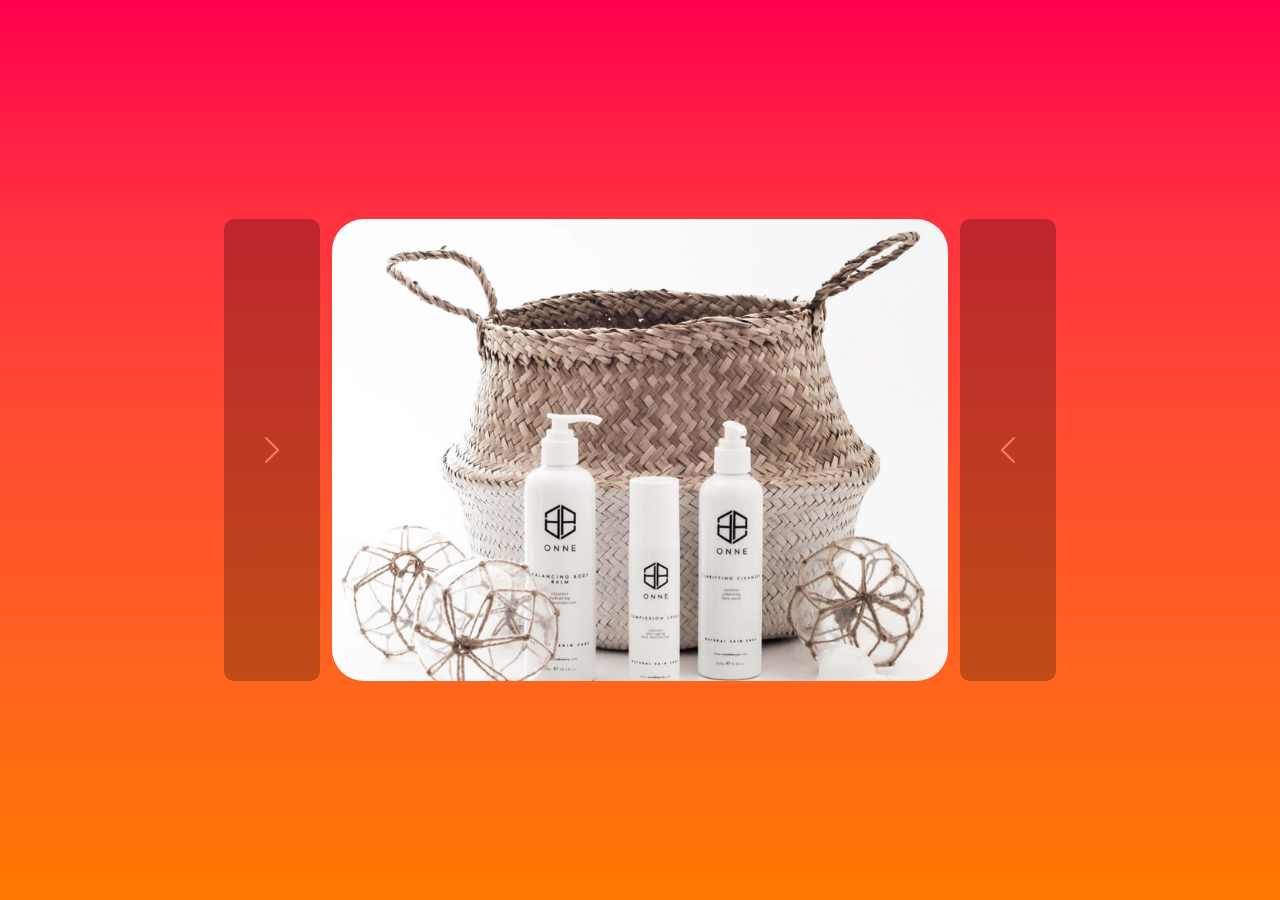
<file: protfolio.html>
<!DOCTYPE html>
<html>
    <head>

        <meta charset="UTF-8">
        <title>Bootstrap 5</title>
        <link href="https://cdn.jsdelivr.net/npm/bootstrap@5.2.0/dist/css/bootstrap.min.css" rel="stylesheet" integrity="sha384-gH2yIJqKdNHPEq0n4Mqa/HGKIhSkIHeL5AyhkYV8i59U5AR6csBvApHHNl/vI1Bx" crossorigin="anonymous">
      <link href="https://fonts.googleapis.com/css?family=Open+Sans:300,300i,400,400i,600,600i,700,700i|Nunito:300,300i,400,400i,600,600i,700,700i|Poppins:300,300i,400,400i,500,500i,600,600i,700,700i" rel="stylesheet">
      <link href="https://cdn.jsdelivr.net/npm/bootstrap-icons@1.3.0/font/bootstrap-icons.css" rel="stylesheet">
    
      <link rel="stylesheet" href="scss/main.css">
    
    <link href="https://unpkg.com/aos@2.3.1/dist/aos.css" rel="stylesheet">
    <link rel="stylesheet" href="protfoli.css">

    </head>
    <body class=" d-flex justify-content-center align-items-center">
        <div id="carouselExampleControls" class="carousel slide container rounded-4 w-50" data-bs-ride="carousel">
            <div class="carousel-inner rounded-5">
              <div class="carousel-item active">
                <img src="img/portfolio/portfolio-1.jpg" class="d-block w-100" alt="...">
              </div>
              <div class="carousel-item">
                <img src="img/portfolio/portfolio-2.jpg" class="d-block w-100" alt="...">
              </div>
              <div class="carousel-item">
                <img src="img/portfolio/portfolio-3.jpg" class="d-block w-100" alt="...">
              </div>
              <div class="carousel-item">
                <img src="img/portfolio/portfolio-4.jpg" class="d-block w-100" alt="...">
              </div>
              <div class="carousel-item">
                <img src="img/portfolio/portfolio-5.jpg" class="d-block w-100" alt="...">
              </div>
              <div class="carousel-item">
                <img src="img/portfolio/portfolio-6.jpg" class="d-block w-100" alt="...">
              </div>
              <div class="carousel-item">
                <img src="img/portfolio/portfolio-7.jpg" class="d-block w-100" alt="...">
              </div>
              <div class="carousel-item">
                <img src="img/portfolio/portfolio-8.jpg" class="d-block w-100" alt="...">
              </div>
              <div class="carousel-item">
                <img src="img/portfolio/portfolio-9.jpg" class="d-block w-100" alt="...">
              </div>
            </div>
            <div >
            <button class="carousel-control-prev bg-black opacity-25 start-100" type="button" data-bs-target="#carouselExampleControls" data-bs-slide="prev">
              <span class="carousel-control-prev-icon" aria-hidden="true"></span>
              <span class="visually-hidden">Previous</span>
            </button>
            <button class="carousel-control-next bg-black opacity-25 end-100" type="button" data-bs-target="#carouselExampleControls" data-bs-slide="next">
              <span class="carousel-control-next-icon" aria-hidden="true"></span>
              <span class="visually-hidden">Next</span>
            </button>
            </div>
        </div>




        <script src="https://cdn.jsdelivr.net/npm/bootstrap@5.2.0/dist/js/bootstrap.bundle.min.js" integrity="sha384-A3rJD856KowSb7dwlZdYEkO39Gagi7vIsF0jrRAoQmDKKtQBHUuLZ9AsSv4jD4Xa" crossorigin="anonymous"></script>
 
    </body>
    
</html>
</file>
<file: style.css>
:root{
    --dark-color:#013289;
    --light-color:#ecf3ff !important;
    --bs-light-rgb:rgb(236, 243, 255) !important; 
}
.greencolor{
  color: #65c600 !important;
}
.orangecolor{
  color: #ff901c !important;
}
.pinkcolor{
  color: #ff0071 !important;
}
body{
    font-family: "Nunito", sans-serif;
    overflow-x:hidden ;
    
}
.nav-link{
color: var(--dark-color);
}
.navbar-brand{
    color:var(--dark-color);
    font-weight: bold;
    font-size: 30px;
    font-family: "Nunito", sans-serif;
    z-index: 0 !important;
}
.nav-link:hover{
    color: #4154f1;
}
.home{
    background-image: url(img/hero-bg.png);
    width: 100vw;
    height: 100vh;
}
.text-dark{
    color:#013289 !important;
}

.get-start {
    width: 198px;
    height: 46px;
    box-shadow: rgb(65 84 241 / 40%) !important;
   
    transition: color 0.15s ease-in-out, background-color 0.15s ease-in-out, border-color 0.15s ease-in-out, box-shadow 0.15s ease-in-out,all 2s !important;

}
.get-start svg{
    position: relative;
    transition:all 2s !important;
    

}
.get-start:hover svg{
    left: 10px;
}
.modal-backdrop{
  z-index: 1 !important;
}


.box img{
transition: 2s;
}
.box img:hover {
transform: scale(0.7);
}
.numberss i{
  font-size: 30px;
}
.checks div div{
  background-color: rgb(236, 243, 255) !important;
}
.bluesection,.orangesection,.greensection,.redsection,.movsection,.pursection{
  transition: 1s;
}
.bluesection .bac{
  background-color: #dbf3fe !important;
color: #2db6fa;
}
.bluesection:hover{
  background-color:#2db6fa !important ;

}
.bluesection:hover> .bac{
  background-color: white !important;
}
.bluesection:hover >p,.greensection:hover> p{
  color: white !important;
}
.greensection{
  border-color: #08da4e !important;
}
.greensection .bac{
  background-color:   #cffddf  !important;
  color:#08da4e !important;

}
.greensection:hover{
  background-color:#08da4e !important ;

}
.g
.greensection:nth-last-child(1){
  color: #08da4e;
}



.orangesection {
  border-color: white;
  border: #f68c09;
}
.orangesection .bac ,.orangesection:last-child{
color:#f68c09 !important;
}
.orangesection:hover{
background-color: #f68c09 !important;
}
.orangesection:hover > .bac,.redsection:hover > .bac ,.greensection:hover >.bac ,.movsection:hover >.bac,.pursection:hover>.bac{
  background-color: white !important;
}
.orangesection:hover > p, .redsection:hover > p,.greenection:hover >p,.movsection:hover >p,.pursection:hover>p{
  color: white !important;
}

.redsection {
  border-color:#e9222c !important;
}
.redsection .bac ,.redsection:last-child{
color:#e9222c !important;
}
.redsection .bac{
  background-color: #fef7f8 !important;
  color: #e9222c !important;
}
.redsection:last-child{
  color:#e9222c !important
}
.redsection:hover{
background-color: #e9222c !important;
}


.redsection >.bac{
  color:#e9222c !important;
}

.movsection {
  border-color: #b50edf !important;
  color: #b50edf;
}
.movsection .bac ,.movsection:last-child{
color:#b50edf !important;
}
.movsection .bac{
  background-color: #fef7f8 !important;
  color: #b50edf !important;
}
.movsection i{
  color: #b50edf !important;
}
.movsection:last-child{
  color:#b50edf !important
}
.movsection:hover{
background-color: #b50edf !important;
}



.pursection {
  border-color: #f51f9c!important;
  color: #f51f9c;
}
.pursection .bac ,.pursection:last-child{
color:#f51f9c !important;
}
.pursection .bac{
  background-color:#feecf7 !important;
  color: #f51f9c !important;
}
.pursection i{
  color: #f51f9c !important;
}
.pursection:last-child{
  color:#f51f9c !important
}
.pursection:hover{
background-color:#f51f9c !important;
}


.servicesprice{
transition: 1s;
}
.servicesprice:hover{
  transform: scale(1.1);
}
.accordion-button:not(.collapsed){
  background-color: transparent !important;
}
.galler>div{
  transition: 2s;
  overflow: hidden;
}
.galler >div >img{
  transition: 2s;
}

.galler >div:hover >img{
  transform:scale(1.1);
}
.protfolioimg >div{
  transition: 1s;
  transform: scale(0.5) !important;
}
.protfolioimg ,.protfolioimg >div a{
  transition: 1s;
}
.protfolioimg:hover >div{
 opacity: 1 !important;
  transform: scale(1) !important;
}
.protfolioimg >div a:hover {
  background-color:#64b6df !important;
}

.contact form input:focus{
  outline: 1px solid #4154f1 ;
  box-shadow: none;
}
.our{
  border-left: none !important;
  border-right: none !important;
  border-color: #e1ecff !important;
}
nav{
  transition: 2s;
}
.activetab{
  opacity: 1 !important;
  display: block !important;
}



.navtab .active{
  color: white !important;
  background-color: #013289;
  border-top-left-radius: 10px !important;
  border-bottom-right-radius: 10px !important;
}
.navtab .active:hover{
  background-color: #3367c0;
}
.navtab .active{
  transition: 1s;
}


/* Home img animation*/
.imghomeanimation,.aboutimganimation{
  opacity:0 !important;
  transform: scale(1.2) !important;
}
.imghome{
  transition: 1s;
  transition-timing-function: ease-out;

}

/* from bottom Animation */
.frombottomanimationanimation{
  opacity:0 !important;
transform: translateY(200px);}

/*about img animation*/

.Aboutimg{
  transition-duration: 1s;
  transition-timing-function: ease-in-out;
}
.frombottom{
  transition: 1s;
}



.teammember> div>.socials{
  transition: 1s;
  transition-timing-function:ease-out;
}
.teammember:hover>div>.socials {
transform: translateX(0px) !important;
}
.teammember:hover{
  transform: scale(1.1) !important;
}
footer ul{
  list-style: none;
  list-style-position: outside;
}
footer ul li{
  margin-top: 2px !important;
}
.socials i{
  transition: 1s !important;
}
.socials i:hover{
  opacity: 1 !important;
}
footer{
  background-image: url(img/footer-bg.png);
  background-repeat: no-repeat;
  background-position: right;
  background-size: contain;
}




/* nav bar */

nav >div>.show{
position: fixed !important;
  background: white !important;
  padding: 30px 50px !important;
  width: 80vw !important;
  left: 10vw !important;
  right: 10vw !important;
  padding: 14px;
  top: 5vh;
  height: 90vh;
  border-radius: 12px;
  box-shadow: -3px -1px 16px black;
  z-index: 1401 !important;
  transition-duration: 2s !important;
  transition: all;
}
.dropnav{
  position: fixed;
  background-color:#013289;
  opacity: 0.8;
  left: 0;
  top: 0;
  width: 100%;
  height: 100%;
  z-index: 1400;
  opacity: 0;
  display: none; 
  transition:all 2s !important;
}
.collapsing{
  display: none !important;
}


/* testiomenals*/

.carousel-indicators button{
  width: 10px !important;
  height: 10px !important;
  border-radius: 50% !important;
  border: 1px solid #013289 !important;
  background-color: none;
}
.carousel-indicators button:hover{
background-color: #013289;
}
.carousel-control span i{
color:#013289;  
}
.carousel{
  position: unset !important;
}

.dropdown-item:hover{
  background-color: transparent !important;
  color: #4154f1 !important;
}
.dropdown .show{
  border: none !important;
  box-shadow: 0 0.125rem 0.25rem rgba(0, 0, 0, 0.075) !important;
}



/* features*/
.eos>div>i ,.eos>div{
  transition: 1s;
}
.eos:hover >div{
  background-color: #4154f1 !important;

}
.eos:hover>div>i{
  color: white !important;
}
.services a{
  text-decoration: none !important;
  color: inherit !important;
}
.scrollbutton:hover{
opacity: 0.7;
}
</file>
<file: protfoli.css>
body{
    height: 100vh !important;
    background-image: linear-gradient(to bottom, #ff004e, #ff333f, #ff4e30, #ff641e, #ff7900);
}
button{
    border-radius: 10px;
}

    element.style {
        top: 7vh;
        left: 5%;
        right: 5%;
        display: block;
        position: absolute;
        background: white;
        padding: 43px 196px;
        border-radius: 17px;
        box-shadow: 2px;
        border-radius: 10px;
        border: 1px solid;
        height: 90vh;
        width: 90vw;
    }
    .collapsing{
        display: none;
    }
</file>
